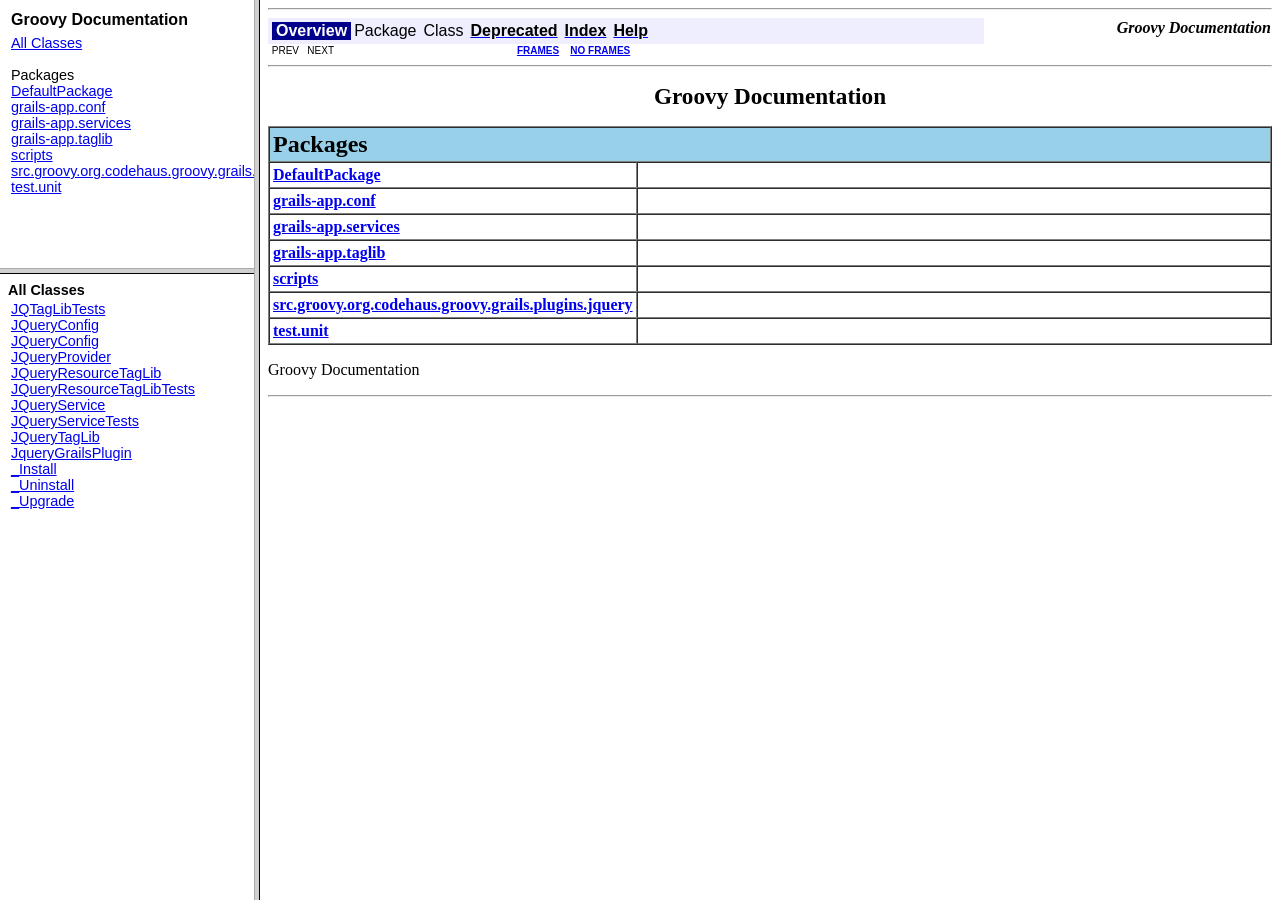
<file: target/work/plugins/jquery-1.8.3/docs/gapi/index.html>
<!DOCTYPE HTML PUBLIC "-//W3C//DTD HTML 4.01 Frameset//EN" "http://www.w3.org/TR/html4/frameset.dtd">
<HTML>
<HEAD>
<TITLE>
{todo.title}
</TITLE>
<link href="groovy.ico" type="image/x-icon" rel="shortcut icon">
<link href="groovy.ico" type="image/x-icon" rel="icon">
<SCRIPT type="text/javascript">
    targetPage = "" + window.location.search;
    if (targetPage != "" && targetPage != "undefined")
       targetPage = targetPage.substring(1);
    function loadFrames() {
        if (targetPage != "" && targetPage != "undefined")
             top.classFrame.location = top.targetPage;
    }
</SCRIPT>
<NOSCRIPT>
</NOSCRIPT>
</HEAD>
<FRAMESET cols="20%,80%" title="" onLoad="top.loadFrames()">
<FRAMESET rows="30%,70%" title="" onLoad="top.loadFrames()">
<FRAME src="overview-frame.html" name="packageListFrame" title="All Packages">
<FRAME src="allclasses-frame.html" name="packageFrame" title="All classes and interfaces (except non-static nested types)">
</FRAMESET>
<FRAME src="overview-summary.html" name="classFrame" title="Package, class and interface descriptions" scrolling="yes">
<NOFRAMES>
<H2>
Frame Alert</H2>

<P>
This document is designed to be viewed using the frames feature. If you see this message, you are using a non-frame-capable web client.
<BR>
Link to<A HREF="overview-summary.html">Non-frame version.</A>
</NOFRAMES>
</FRAMESET>
</HTML>
</file>
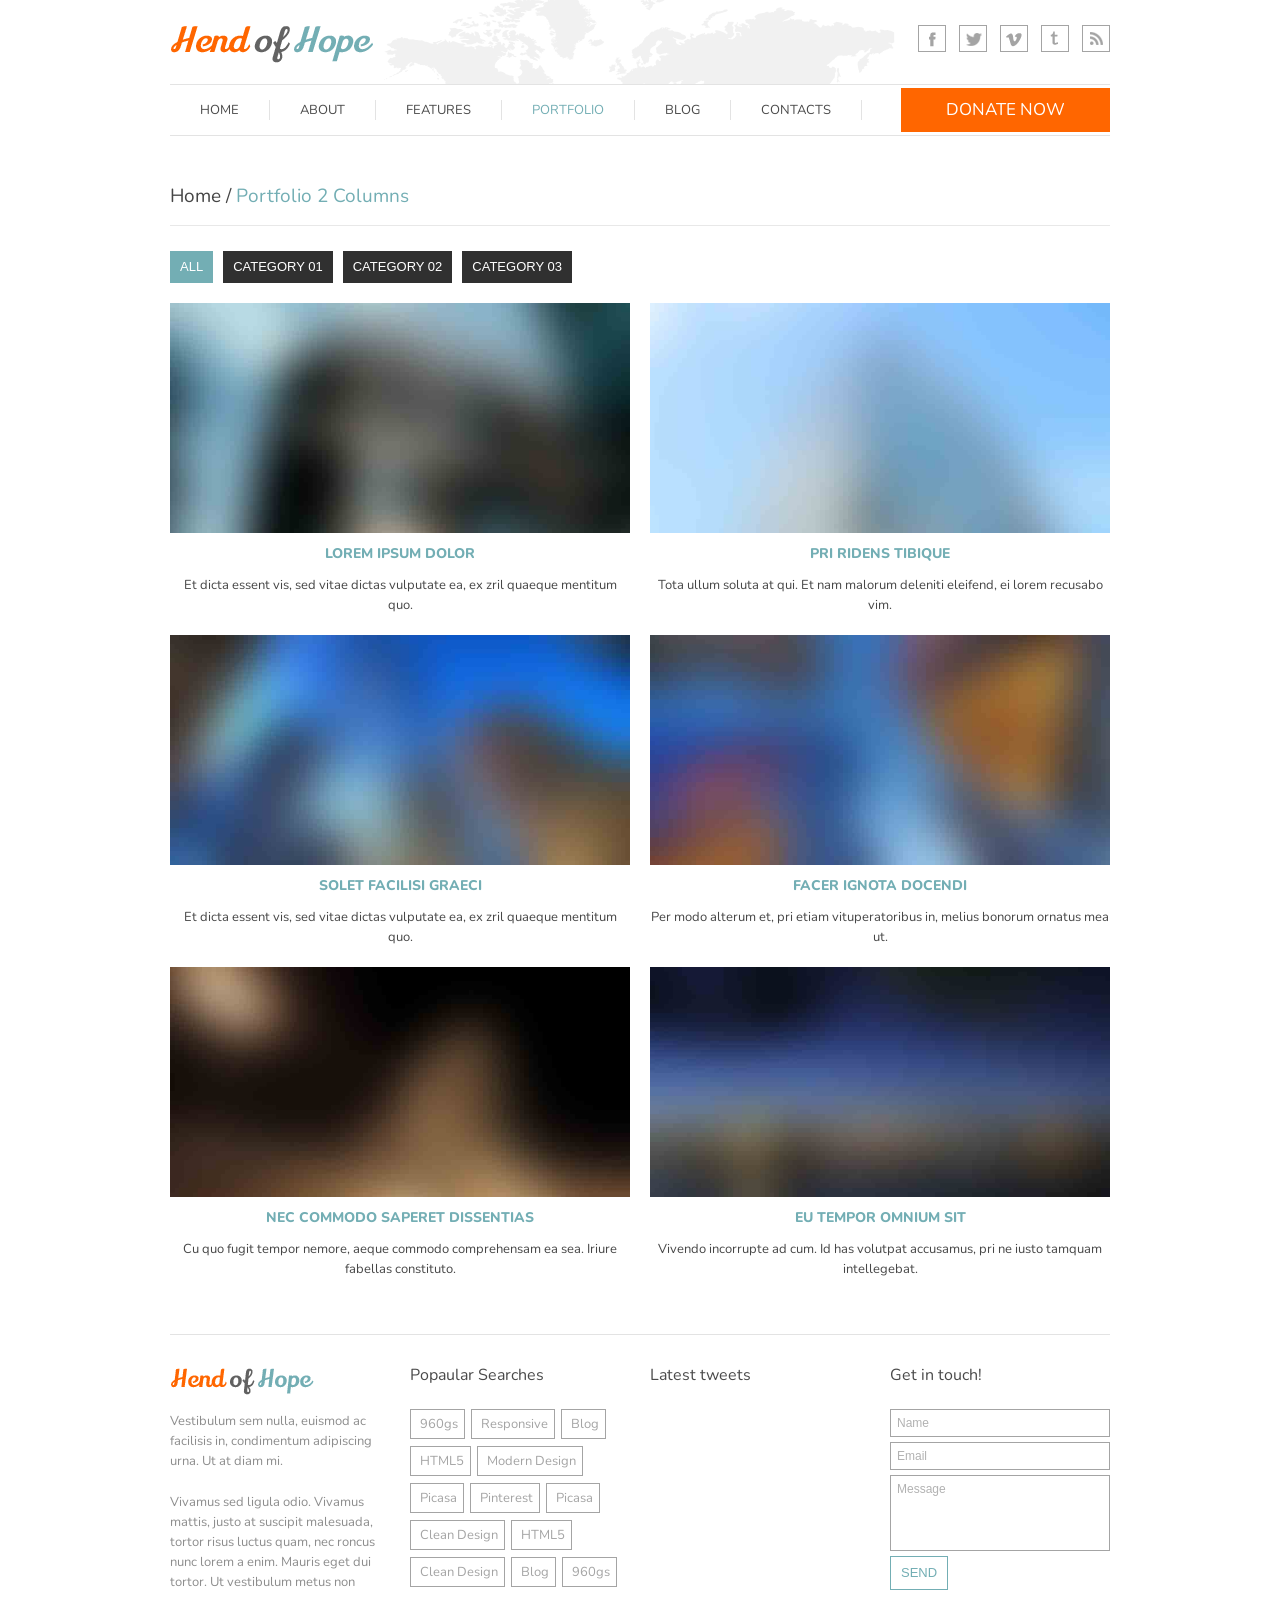
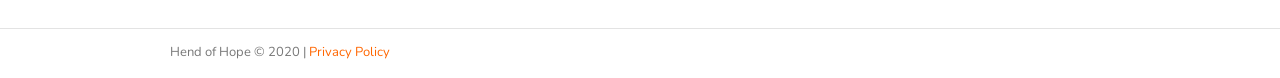
<file: web-app/html/portfolio_2columns.html>
<!DOCTYPE html>
<html lang="en">
<head>
<meta charset="utf-8">
<title>Hend of Hope</title>
<meta name="viewport" content="width=device-width, initial-scale=1.0">
<meta name="description" content="">
<meta name="author" content="">
<link href="css/prettyPhoto.css" rel="stylesheet" type="text/css" />
<link href="css/bootstrap.css" rel="stylesheet">
<link href="css/theme.css" rel="stylesheet">
<link href="css/bootstrap-responsive.css" rel="stylesheet">

<link href='http://fonts.googleapis.com/css?family=Nunito' rel='stylesheet' type='text/css'>
<!--[if lt IE 9]>
	<script src="http://html5shim.googlecode.com/svn/trunk/html5.js"></script>
<![endif]-->    
</head>
<body>
	<!--header-->
	<div class="top_line">
		<div class="wrap">
            <div class="container">
				<div class="row">
					<div class="span6"><div class="logo"><a href="index.html"><img src="images/logo.png" alt="" /></a></div></div>
					<div class="span6">
						<div class="follow_us">
							<ul>
								<li><a href="#" class="facebook">Facebook</a></li>
								<li><a href="#" class="vimeo">Vimeo</a></li>
								<li><a href="#" class="tumbrl">Tumbrl</a></li>
								<li><a href="#" class="twitter">Twitter</a></li>
								<li><a href="#" class="delicious">Delicious</a></li>
							</ul>
						</div>
					</div>
					<div class="clear"></div>
				</div>
			</div>
		</div>
	</div>
    <div class="header">
    	<div class="wrap">
        	<div class="navbar navbar_ clearfix">
            	<div class="container">
                    <div class="menu_bg">
                        <div class="fleft">
                            <nav id="main_menu">
                                <div class="menu_wrap">
                                    <ul class="nav sf-menu LavaLamp">
										<li><a href="index.html">Home</a></li>
										<li><a href="about.html">About</a></li>
										<li class="sub-menu"><a href="javascript:{}">Features</a>
											<ul>
												<li><a href="scaffolding.html"><span>-</span>Scaffolding</a></li>
												<li><a href="typography.html"><span>-</span>Typography</a></li>
												<li><a href="shortcodes.html"><span>-</span>Shortcodes</a></li>
												<li><a href="tables.html"><span>-</span>Tables</a></li>
											</ul>                                          
										</li>
										<li class="sub-menu current"><a href="javascript:{}">Portfolio</a>
											<ul>
												<li class="current"><a href="portfolio_2columns.html"><span>-</span>2 Columns</a></li>
												<li><a href="portfolio_3columns.html"><span>-</span>3 Columns</a></li>
												<li><a href="portfolio_4columns.html"><span>-</span>4 Columns</a></li>
											</ul>
										</li>                                  
										<li class="sub-menu"><a href="javascript:{}">Blog</a>
											<ul>
												<li><a href="blog.html"><span>-</span>Blog with right sidebar</a></li>
												<li><a href="blog_post.html"><span>-</span>Blog post</a></li>
											</ul>
										</li>
										<li><a href="contacts.html">Contacts</a></li>
									</ul>
                                </div>
							</nav>
                        </div>
						<a href="javascript:void(0)" class="fright donate_btn">Donate now</a>
						<div class="clear"></div>
                    </div>
                </div>
             </div>
        </div>    
    </div>
    <!--//header-->
        
    <!--page_container-->
    <div class="page_container">
    	<div class="wrap">
        	<div class="container content_bg">
				<div class="breadcrumb">
                    <a href="index.html">Home</a><span>/</span>Portfolio 2 Columns
				</div>
                <div id="options">                                           
                    <ul id="filters" class="option-set" data-option-key="filter">
                        <li><a href="#filter" data-option-value="*" class="btn dark_btn selected">All</a></li>
                        <li><a href="#filter" data-option-value=".category01" class="btn dark_btn">Category 01</a></li>                                            
                        <li><a href="#filter" data-option-value=".category02" class="btn dark_btn">Category 02</a></li>
                        <li><a href="#filter" data-option-value=".category03" class="btn dark_btn">Category 03</a></li> 
                    </ul>                                           
                    <div class="clear"></div>
                </div>
                <div class="row">
                    <!-- portfolio_block -->
                    <div class="projects">                                  
                        <div class="span6 element category01 height_2column" data-category="category01">
                            <div class="hover_img">
                                <img src="images/portfolio/1.jpg" alt="" />
                                <span class="portfolio_zoom"><a href="images/portfolio/1.jpg" rel="prettyPhoto[portfolio1]"></a></span>
                                <span class="portfolio_link"><a href="single_portfolio.html">View item</a></span>
                            </div> 
                            <div class="item_description">
                                <h6><a href="single_portfolio.html">Lorem ipsum dolor</a></h6>
                                <div class="descr">Et dicta essent vis, sed vitae dictas vulputate ea, ex zril quaeque mentitum quo.</div>
                            </div>                                    
                        </div>
                        <div class="span6 element category02 height_2column" data-category="category02">
                            <div class="hover_img">
                                <img src="images/portfolio/2.jpg" alt="" />
                                <span class="portfolio_zoom"><a href="images/portfolio/2.jpg" rel="prettyPhoto[portfolio1]"></a></span>
                                <span class="portfolio_link"><a href="single_portfolio.html">View item</a></span>
                            </div>
                            <div class="item_description">
                                <h6><a href="single_portfolio.html">Pri ridens tibique</a></h6>
                                <div class="descr">Tota ullum soluta at qui. Et nam malorum deleniti eleifend, ei lorem recusabo vim.</div>
                            </div>
                        </div>
                       <div class="span6 element category03 height_2column" data-category="category03">
                            <div class="hover_img">
                                <img src="images/portfolio/3.jpg" alt="" />
                                <span class="portfolio_zoom"><a href="images/portfolio/3.jpg" rel="prettyPhoto[portfolio1]"></a></span>
                                <span class="portfolio_link"><a href="single_portfolio.html">View item</a></span>
                            </div>
                            <div class="item_description">
                                <h6><a href="single_portfolio.html">Solet facilisi graeci</a></h6>
                                <div class="descr">Et dicta essent vis, sed vitae dictas vulputate ea, ex zril quaeque mentitum quo.</div>
                            </div>
                        </div> 
                        <div class="span6 element category01 height_2column" data-category="category01">
                            <div class="hover_img">
                                <img src="images/portfolio/4.jpg" alt="" />
                                <span class="portfolio_zoom"><a href="images/portfolio/4.jpg" rel="prettyPhoto[portfolio1]"></a></span>
                                <span class="portfolio_link"><a href="single_portfolio.html">View item</a></span>
                            </div> 
                            <div class="item_description">
                                <h6><a href="single_portfolio.html">Facer ignota docendi</a></h6>
                                <div class="descr">Per modo alterum et, pri etiam vituperatoribus in, melius bonorum ornatus mea ut.</div>
                            </div>                                    
                        </div>
                        <div class="span6 element category02 height_2column" data-category="category02">
                            <div class="hover_img">
                                <img src="images/portfolio/5.jpg" alt="" />
                                <span class="portfolio_zoom"><a href="images/portfolio/5.jpg" rel="prettyPhoto[portfolio1]"></a></span>
                                <span class="portfolio_link"><a href="single_portfolio.html">View item</a></span>
                            </div>
                            <div class="item_description">
                                <h6><a href="single_portfolio.html">Nec commodo saperet dissentias</a></h6>
                                <div class="descr">Cu quo fugit tempor nemore, aeque commodo comprehensam ea sea. Iriure fabellas constituto.</div>
                            </div>
                        </div>
                       <div class="span6 element category03 height_2column" data-category="category03">
                            <div class="hover_img">
                                <img src="images/portfolio/6.jpg" alt="" />
                                <span class="portfolio_zoom"><a href="images/portfolio/6.jpg" rel="prettyPhoto[portfolio1]"></a></span>
                                <span class="portfolio_link"><a href="single_portfolio.html">View item</a></span>
                            </div>
                            <div class="item_description">
                                <h6><a href="single_portfolio.html">Eu tempor omnium sit</a></h6>
                                <div class="descr">Vivendo incorrupte ad cum. Id has volutpat accusamus, pri ne iusto tamquam intellegebat.</div>
                            </div>
                        </div>
                        <div class="clear"></div>
                    </div>   
                    <!-- //portfolio_block -->   
                </div>
            </div>
        </div>
    <!--//MAIN CONTENT AREA-->
    	
    </div>
    <!--//page_container-->
    
    <!--footer-->
    <div id="footer">
    	<div class="wrap">
    		<div class="container footer_bord">
            	<div class="row">
                	<div class="span3">
						<a class="foot_logo" href="index.html" alt=""><img src="images/foot_logo.png" /></a>
						<p>Vestibulum sem nulla, euismod ac facilisis in, condimentum adipiscing urna. Ut at diam mi.</p>
						<p>Vivamus sed ligula odio. Vivamus mattis, justo at suscipit malesuada, tortor risus luctus quam, nec roncus nunc lorem a enim. Mauris eget dui tortor. Ut vestibulum metus non</p>
                    </div>
                    <div class="span3">
                    	<h2 class="title">Popaular Searches</h2>
						<div class="tags">
							<a href="javascript:void(0);">960gs</a>
							<a href="javascript:void(0);">Responsive</a>
							<a href="javascript:void(0);">Blog</a>
							<a href="javascript:void(0);">HTML5</a>
							<a href="javascript:void(0);">Modern Design</a>
							<a href="javascript:void(0);">Picasa</a>
							<a href="javascript:void(0);">Pinterest</a>
							<a href="javascript:void(0);">Picasa</a>
							<a href="javascript:void(0);">Clean Design</a>
							<a href="javascript:void(0);">HTML5</a>
							<a href="javascript:void(0);">Clean Design</a>
							<a href="javascript:void(0);">Blog</a>
							<a href="javascript:void(0);">960gs</a>
						</div>
                    </div> 
                    <div class="span3">
                    	<h2 class="title">Latest tweets</h2>
						<!--<ul class="twitter_list tweet_module"></ul>--> 
						<ul class="twitter_list tweet_module"></ul>
					</div>
                    <div class="span3">
                    	<h2 class="title">Get in touch!</h2>
                        <form action="#" method="post">
                        	<input class="span3" type="text" name="name" id="name" value="Name" onFocus="if (this.value == 'Name') this.value = '';" onBlur="if (this.value == '') this.value = 'Name';" />
                            <input class="span3" type="text" name="email" id="email" value="Email" onFocus="if (this.value == 'Email') this.value = '';" onBlur="if (this.value == '') this.value = 'Email';" />
                            <textarea name="message" id="message" class="span3" onFocus="if (this.value == 'Message') this.value = '';" onBlur="if (this.value == '') this.value = 'Message';" >Message</textarea>
                            <div class="clear"></div>
                            <input type="submit" class="btn send_btn" value="Send" />
                            <div class="clear"></div>
                        </form>
                    </div>
            	</div>
        	</div>
        </div>
        
        <div class="footer_bottom">
            <div class="wrap">
            	<div class="container">
                	<div class="copyright">Hend of Hope &copy; 2020  |  <a href="javascript:void(0);">Privacy Policy</a></div>
                </div>
            </div>
        </div>
    </div>
    <!--//footer-->

	<script src="http://ajax.googleapis.com/ajax/libs/jquery/1.8.2/jquery.min.js"></script>
    <script type="text/javascript" src="js/jquery.easing.1.3.js"></script>
    <script src="js/bootstrap.js"></script>
    <script src="js/superfish.js"></script>
    <script type="text/javascript" src="js/jquery.prettyPhoto.js"></script>
    <script src="js/jquery.isotope.min.js" type="text/javascript"></script>
	<script type="text/javascript" src="js/sorting.js"></script>
    <script type="text/javascript" src="js/jquery.preloader.js"></script>
    <script type="text/javascript" src="js/jquery.tweet.js"></script>
    <script type="text/javascript" src="js/myscript.js"></script>
    <script type="text/javascript">
		$(document).ready(function(){
			// Preloader
			$(".projects .element").preloader();
			
			//Image hover
			$(".hover_img").live('mouseover',function(){
					var info=$(this).find("img");
					info.stop().animate({opacity:0.5},400);
					$(".preloader").css({'background':'none'});
				}
			);
			$(".hover_img").live('mouseout',function(){
					var info=$(this).find("img");
					info.stop().animate({opacity:1},400);
					$(".preloader").css({'background':'none'});
				}
			);
		});
	</script>
</body>
</html>
</file>
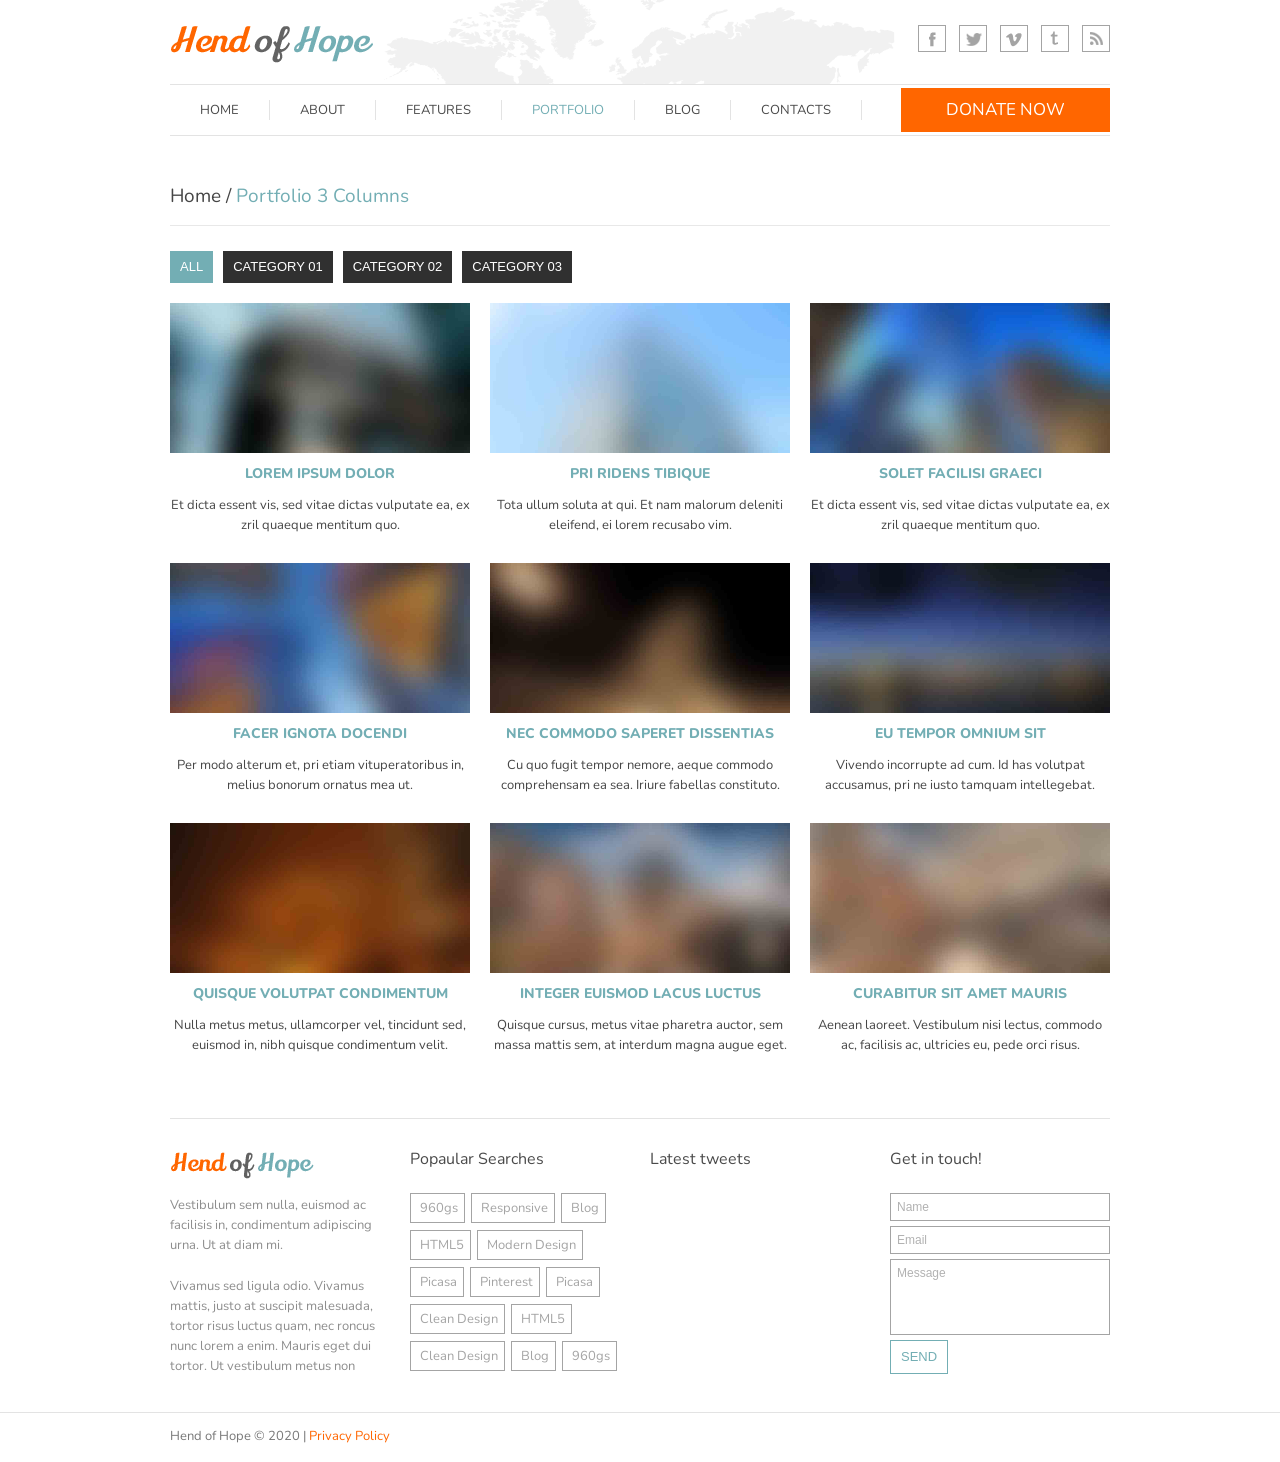
<file: web-app/html/portfolio_3columns.html>
<!DOCTYPE html>
<html lang="en">
<head>
<meta charset="utf-8">
<title>Hend of Hope</title>
<meta name="viewport" content="width=device-width, initial-scale=1.0">
<meta name="description" content="">
<meta name="author" content="">
<link href="css/prettyPhoto.css" rel="stylesheet" type="text/css" />
<link href="css/bootstrap.css" rel="stylesheet">
<link href="css/theme.css" rel="stylesheet">
<link href="css/bootstrap-responsive.css" rel="stylesheet">

<link href='http://fonts.googleapis.com/css?family=Nunito' rel='stylesheet' type='text/css'>
<!--[if lt IE 9]>
	<script src="http://html5shim.googlecode.com/svn/trunk/html5.js"></script>
<![endif]-->    
</head>
<body>
	<!--header-->
	<div class="top_line">
		<div class="wrap">
            <div class="container">
				<div class="row">
					<div class="span6"><div class="logo"><a href="index.html"><img src="images/logo.png" alt="" /></a></div></div>
					<div class="span6">
						<div class="follow_us">
							<ul>
								<li><a href="#" class="facebook">Facebook</a></li>
								<li><a href="#" class="vimeo">Vimeo</a></li>
								<li><a href="#" class="tumbrl">Tumbrl</a></li>
								<li><a href="#" class="twitter">Twitter</a></li>
								<li><a href="#" class="delicious">Delicious</a></li>
							</ul>
						</div>
					</div>
					<div class="clear"></div>
				</div>
			</div>
		</div>
	</div>
    <div class="header">
    	<div class="wrap">
        	<div class="navbar navbar_ clearfix">
            	<div class="container">
                    <div class="menu_bg">
                        <div class="fleft">
                            <nav id="main_menu">
                                <div class="menu_wrap">
                                    <ul class="nav sf-menu LavaLamp">
										<li><a href="index.html">Home</a></li>
										<li><a href="about.html">About</a></li>
										<li class="sub-menu"><a href="javascript:{}">Features</a>
											<ul>
												<li><a href="scaffolding.html"><span>-</span>Scaffolding</a></li>
												<li><a href="typography.html"><span>-</span>Typography</a></li>
												<li><a href="shortcodes.html"><span>-</span>Shortcodes</a></li>
												<li><a href="tables.html"><span>-</span>Tables</a></li>
											</ul>                                          
										</li>
										<li class="sub-menu current"><a href="javascript:{}">Portfolio</a>
											<ul>
												<li><a href="portfolio_2columns.html"><span>-</span>2 Columns</a></li>
												<li class="current"><a href="portfolio_3columns.html"><span>-</span>3 Columns</a></li>
												<li><a href="portfolio_4columns.html"><span>-</span>4 Columns</a></li>
											</ul>
										</li>                                  
										<li class="sub-menu"><a href="javascript:{}">Blog</a>
											<ul>
												<li><a href="blog.html"><span>-</span>Blog with right sidebar</a></li>
												<li><a href="blog_post.html"><span>-</span>Blog post</a></li>
											</ul>
										</li>
										<li><a href="contacts.html">Contacts</a></li>
									</ul>
                                </div>
							</nav>
                        </div>
						<a href="javascript:void(0)" class="fright donate_btn">Donate now</a>
						<div class="clear"></div>
                    </div>
                </div>
             </div>
        </div>    
    </div>
    <!--//header-->
        
    <!--page_container-->
    <div class="page_container">
    	<div class="wrap">
        	<div class="container content_bg">
				<div class="breadcrumb">
                    <a href="index.html">Home</a><span>/</span>Portfolio 3 Columns
				</div>
                <div id="options">                                           
                    <ul id="filters" class="option-set" data-option-key="filter">
                        <li><a href="#filter" data-option-value="*" class="btn dark_btn selected">All</a></li>
                        <li><a href="#filter" data-option-value=".category01" class="btn dark_btn">Category 01</a></li>                                            
                        <li><a href="#filter" data-option-value=".category02" class="btn dark_btn">Category 02</a></li>
                        <li><a href="#filter" data-option-value=".category03" class="btn dark_btn">Category 03</a></li> 
                    </ul>                                           
                    <div class="clear"></div>
                </div>
                <div class="row">
                    <!-- portfolio_block -->
                    <div class="projects">                                  
                        <div class="span4 element category01 height_3column" data-category="category01">
                            <div class="hover_img">
                                <img src="images/portfolio/1.jpg" alt="" />
                                <span class="portfolio_zoom"><a href="images/portfolio/1.jpg" rel="prettyPhoto[portfolio1]"></a></span>
                                <span class="portfolio_link"><a href="single_portfolio.html">View item</a></span>
                            </div> 
                            <div class="item_description">
                                <h6><a href="single_portfolio.html">Lorem ipsum dolor</a></h6>
                                <div class="descr">Et dicta essent vis, sed vitae dictas vulputate ea, ex zril quaeque mentitum quo.</div>
                            </div>                                    
                        </div>
                        <div class="span4 element category02 height_3column" data-category="category02">
                            <div class="hover_img">
                                <img src="images/portfolio/2.jpg" alt="" />
                                <span class="portfolio_zoom"><a href="images/portfolio/2.jpg" rel="prettyPhoto[portfolio1]"></a></span>
                                <span class="portfolio_link"><a href="single_portfolio.html">View item</a></span>
                            </div>
                            <div class="item_description">
                                <h6><a href="single_portfolio.html">Pri ridens tibique</a></h6>
                                <div class="descr">Tota ullum soluta at qui. Et nam malorum deleniti eleifend, ei lorem recusabo vim.</div>
                            </div>
                        </div>
                       <div class="span4 element category03 height_3column" data-category="category03">
                            <div class="hover_img">
                                <img src="images/portfolio/3.jpg" alt="" />
                                <span class="portfolio_zoom"><a href="images/portfolio/3.jpg" rel="prettyPhoto[portfolio1]"></a></span>
                                <span class="portfolio_link"><a href="single_portfolio.html">View item</a></span>
                            </div>
                            <div class="item_description">
                                <h6><a href="single_portfolio.html">Solet facilisi graeci</a></h6>
                                <div class="descr">Et dicta essent vis, sed vitae dictas vulputate ea, ex zril quaeque mentitum quo.</div>
                            </div>
                        </div> 
                        <div class="span4 element category01 height_3column" data-category="category01">
                            <div class="hover_img">
                                <img src="images/portfolio/4.jpg" alt="" />
                                <span class="portfolio_zoom"><a href="images/portfolio/4.jpg" rel="prettyPhoto[portfolio1]"></a></span>
                                <span class="portfolio_link"><a href="single_portfolio.html">View item</a></span>
                            </div> 
                            <div class="item_description">
                                <h6><a href="single_portfolio.html">Facer ignota docendi</a></h6>
                                <div class="descr">Per modo alterum et, pri etiam vituperatoribus in, melius bonorum ornatus mea ut.</div>
                            </div>                                    
                        </div>
                        <div class="span4 element category02 height_3column" data-category="category02">
                            <div class="hover_img">
                                <img src="images/portfolio/5.jpg" alt="" />
                                <span class="portfolio_zoom"><a href="images/portfolio/5.jpg" rel="prettyPhoto[portfolio1]"></a></span>
                                <span class="portfolio_link"><a href="single_portfolio.html">View item</a></span>
                            </div>
                            <div class="item_description">
                                <h6><a href="single_portfolio.html">Nec commodo saperet dissentias</a></h6>
                                <div class="descr">Cu quo fugit tempor nemore, aeque commodo comprehensam ea sea. Iriure fabellas constituto.</div>
                            </div>
                        </div>
                       <div class="span4 element category03 height_3column" data-category="category03">
                            <div class="hover_img">
                                <img src="images/portfolio/6.jpg" alt="" />
                                <span class="portfolio_zoom"><a href="images/portfolio/6.jpg" rel="prettyPhoto[portfolio1]"></a></span>
                                <span class="portfolio_link"><a href="single_portfolio.html">View item</a></span>
                            </div>
                            <div class="item_description">
                                <h6><a href="single_portfolio.html">Eu tempor omnium sit</a></h6>
                                <div class="descr">Vivendo incorrupte ad cum. Id has volutpat accusamus, pri ne iusto tamquam intellegebat.</div>
                            </div>
                        </div>
                        <div class="span4 element category01 height_3column" data-category="category01">
                            <div class="hover_img">
                                <img src="images/portfolio/7.jpg" alt="" />
                                <span class="portfolio_zoom"><a href="images/portfolio/7.jpg" rel="prettyPhoto[portfolio1]"></a></span>
                                <span class="portfolio_link"><a href="single_portfolio.html">View item</a></span>
                            </div> 
                            <div class="item_description">
                                <h6><a href="single_portfolio.html">Quisque volutpat condimentum</a></h6>
                                <div class="descr">Nulla metus metus, ullamcorper vel, tincidunt sed, euismod in, nibh quisque condimentum velit.</div>
                            </div>                                    
                        </div>
                        <div class="span4 element category02 height_3column" data-category="category02">
                            <div class="hover_img">
                                <img src="images/portfolio/8.jpg" alt="" />
                                <span class="portfolio_zoom"><a href="images/portfolio/8.jpg" rel="prettyPhoto[portfolio1]"></a></span>
                                <span class="portfolio_link"><a href="single_portfolio.html">View item</a></span>
                            </div>
                            <div class="item_description">
                                <h6><a href="single_portfolio.html">Integer euismod lacus luctus</a></h6>
                                <div class="descr">Quisque cursus, metus vitae pharetra auctor, sem massa mattis sem, at interdum magna augue eget.</div>
                            </div>
                        </div>
                       <div class="span4 element category03 height_3column" data-category="category03">
                            <div class="hover_img">
                                <img src="images/portfolio/9.jpg" alt="" />
                                <span class="portfolio_zoom"><a href="images/portfolio/9.jpg" rel="prettyPhoto[portfolio1]"></a></span>
                                <span class="portfolio_link"><a href="single_portfolio.html">View item</a></span>
                            </div>
                            <div class="item_description">
                                <h6><a href="single_portfolio.html">Curabitur sit amet mauris</a></h6>
                                <div class="descr">Aenean laoreet. Vestibulum nisi lectus, commodo ac, facilisis ac, ultricies eu, pede orci risus.</div>
                            </div>
                        </div>
                        <div class="clear"></div>
                    </div>   
                    <!-- //portfolio_block -->   
                </div>
            </div>
        </div>
    <!--//MAIN CONTENT AREA-->
    	
    </div>
    <!--//page_container-->
    
    <!--footer-->
    <div id="footer">
    	<div class="wrap">
    		<div class="container footer_bord">
            	<div class="row">
                	<div class="span3">
						<a class="foot_logo" href="index.html" alt=""><img src="images/foot_logo.png" /></a>
						<p>Vestibulum sem nulla, euismod ac facilisis in, condimentum adipiscing urna. Ut at diam mi.</p>
						<p>Vivamus sed ligula odio. Vivamus mattis, justo at suscipit malesuada, tortor risus luctus quam, nec roncus nunc lorem a enim. Mauris eget dui tortor. Ut vestibulum metus non</p>
                    </div>
                    <div class="span3">
                    	<h2 class="title">Popaular Searches</h2>
						<div class="tags">
							<a href="javascript:void(0);">960gs</a>
							<a href="javascript:void(0);">Responsive</a>
							<a href="javascript:void(0);">Blog</a>
							<a href="javascript:void(0);">HTML5</a>
							<a href="javascript:void(0);">Modern Design</a>
							<a href="javascript:void(0);">Picasa</a>
							<a href="javascript:void(0);">Pinterest</a>
							<a href="javascript:void(0);">Picasa</a>
							<a href="javascript:void(0);">Clean Design</a>
							<a href="javascript:void(0);">HTML5</a>
							<a href="javascript:void(0);">Clean Design</a>
							<a href="javascript:void(0);">Blog</a>
							<a href="javascript:void(0);">960gs</a>
						</div>
                    </div> 
                    <div class="span3">
                    	<h2 class="title">Latest tweets</h2>
						<!--<ul class="twitter_list tweet_module"></ul>--> 
						<ul class="twitter_list tweet_module"></ul>
					</div>
                    <div class="span3">
                    	<h2 class="title">Get in touch!</h2>
                        <form action="#" method="post">
                        	<input class="span3" type="text" name="name" id="name" value="Name" onFocus="if (this.value == 'Name') this.value = '';" onBlur="if (this.value == '') this.value = 'Name';" />
                            <input class="span3" type="text" name="email" id="email" value="Email" onFocus="if (this.value == 'Email') this.value = '';" onBlur="if (this.value == '') this.value = 'Email';" />
                            <textarea name="message" id="message" class="span3" onFocus="if (this.value == 'Message') this.value = '';" onBlur="if (this.value == '') this.value = 'Message';" >Message</textarea>
                            <div class="clear"></div>
                            <input type="submit" class="btn send_btn" value="Send" />
                            <div class="clear"></div>
                        </form>
                    </div>
            	</div>
        	</div>
        </div>
        
        <div class="footer_bottom">
            <div class="wrap">
            	<div class="container">
                	<div class="copyright">Hend of Hope &copy; 2020  |  <a href="javascript:void(0);">Privacy Policy</a></div>
                </div>
            </div>
        </div>
    </div>
    <!--//footer-->

	<script src="http://ajax.googleapis.com/ajax/libs/jquery/1.8.2/jquery.min.js"></script>
    <script type="text/javascript" src="js/jquery.easing.1.3.js"></script>
    <script src="js/bootstrap.js"></script>
    <script src="js/superfish.js"></script>
    <script type="text/javascript" src="js/jquery.prettyPhoto.js"></script>
    <script src="js/jquery.isotope.min.js" type="text/javascript"></script>
	<script type="text/javascript" src="js/sorting.js"></script>
    <script type="text/javascript" src="js/jquery.preloader.js"></script>
    <script type="text/javascript" src="js/jquery.tweet.js"></script>
    <script type="text/javascript" src="js/myscript.js"></script>
    <script type="text/javascript">
		$(document).ready(function(){
			// Preloader
			$(".projects .element").preloader();

			//Image hover
			$(".hover_img").live('mouseover',function(){
					var info=$(this).find("img");
					info.stop().animate({opacity:0.5},400);
					$(".preloader").css({'background':'none'});
				}
			);
			$(".hover_img").live('mouseout',function(){
					var info=$(this).find("img");
					info.stop().animate({opacity:1},400);
					$(".preloader").css({'background':'none'});
				}
			);
		});
	</script>
</body>
</html>
</file>
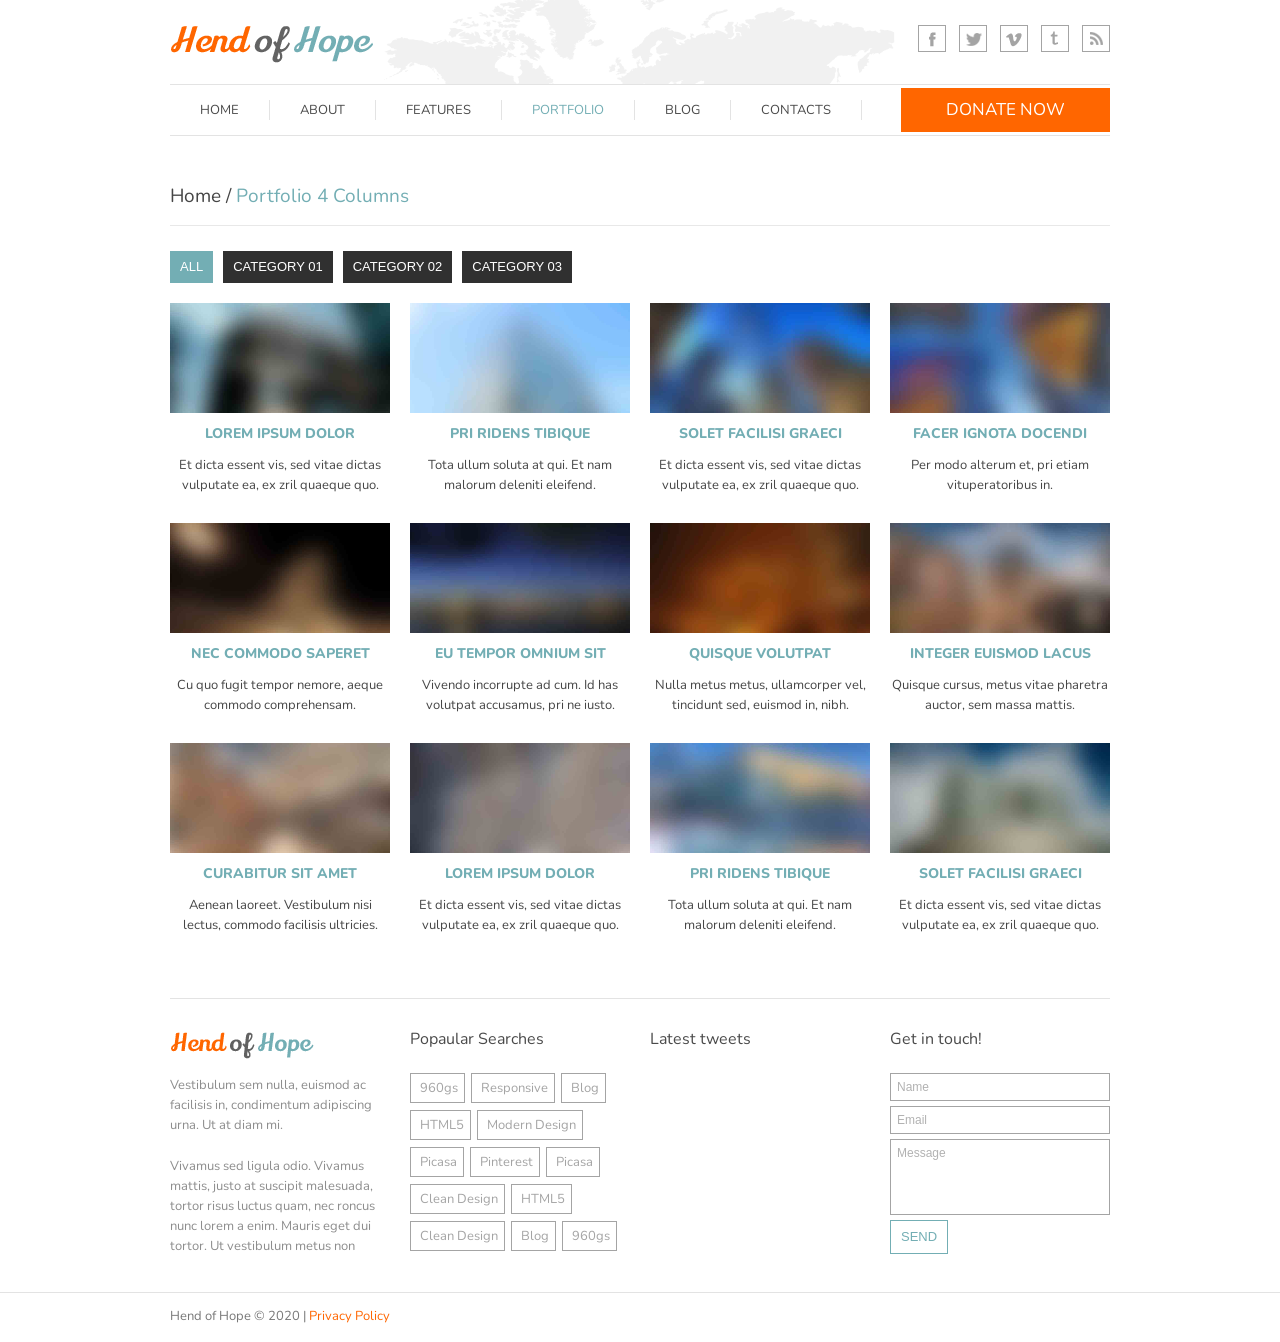
<file: web-app/html/portfolio_4columns.html>
<!DOCTYPE html>
<html lang="en">
<head>
<meta charset="utf-8">
<title>Hend of Hope</title>
<meta name="viewport" content="width=device-width, initial-scale=1.0">
<meta name="description" content="">
<meta name="author" content="">
<link href="css/prettyPhoto.css" rel="stylesheet" type="text/css" />
<link href="css/bootstrap.css" rel="stylesheet">
<link href="css/theme.css" rel="stylesheet">
<link href="css/bootstrap-responsive.css" rel="stylesheet">

<link href='http://fonts.googleapis.com/css?family=Nunito' rel='stylesheet' type='text/css'>
<!--[if lt IE 9]>
	<script src="http://html5shim.googlecode.com/svn/trunk/html5.js"></script>
<![endif]-->    
</head>
<body>
	<!--header-->
	<div class="top_line">
		<div class="wrap">
            <div class="container">
				<div class="row">
					<div class="span6"><div class="logo"><a href="index.html"><img src="images/logo.png" alt="" /></a></div></div>
					<div class="span6">
						<div class="follow_us">
							<ul>
								<li><a href="#" class="facebook">Facebook</a></li>
								<li><a href="#" class="vimeo">Vimeo</a></li>
								<li><a href="#" class="tumbrl">Tumbrl</a></li>
								<li><a href="#" class="twitter">Twitter</a></li>
								<li><a href="#" class="delicious">Delicious</a></li>
							</ul>
						</div>
					</div>
					<div class="clear"></div>
				</div>
			</div>
		</div>
	</div>
    <div class="header">
    	<div class="wrap">
        	<div class="navbar navbar_ clearfix">
            	<div class="container">
                    <div class="menu_bg">
                        <div class="fleft">
                            <nav id="main_menu">
                                <div class="menu_wrap">
                                    <ul class="nav sf-menu LavaLamp">
										<li><a href="index.html">Home</a></li>
										<li><a href="about.html">About</a></li>
										<li class="sub-menu"><a href="javascript:{}">Features</a>
											<ul>
												<li><a href="scaffolding.html"><span>-</span>Scaffolding</a></li>
												<li><a href="typography.html"><span>-</span>Typography</a></li>
												<li><a href="shortcodes.html"><span>-</span>Shortcodes</a></li>
												<li><a href="tables.html"><span>-</span>Tables</a></li>
											</ul>                                          
										</li>
										<li class="sub-menu current"><a href="javascript:{}">Portfolio</a>
											<ul>
												<li><a href="portfolio_2columns.html"><span>-</span>2 Columns</a></li>
												<li><a href="portfolio_3columns.html"><span>-</span>3 Columns</a></li>
												<li class="current"><a href="portfolio_4columns.html"><span>-</span>4 Columns</a></li>
											</ul>
										</li>                                  
										<li class="sub-menu"><a href="javascript:{}">Blog</a>
											<ul>
												<li><a href="blog.html"><span>-</span>Blog with right sidebar</a></li>
												<li><a href="blog_post.html"><span>-</span>Blog post</a></li>
											</ul>
										</li>
										<li><a href="contacts.html">Contacts</a></li>
									</ul>
                                </div>
							</nav>
                        </div>
						<a href="javascript:void(0)" class="fright donate_btn">Donate now</a>
						<div class="clear"></div>
                    </div>
                </div>
             </div>
        </div>    
    </div>
    <!--//header-->
        
    <!--page_container-->
    <div class="page_container">
    	<div class="wrap">
        	<div class="container content_bg">
				<div class="breadcrumb">
                    <a href="index.html">Home</a><span>/</span>Portfolio 4 Columns
				</div>
                <div id="options">                                           
                    <ul id="filters" class="option-set" data-option-key="filter">
                        <li><a href="#filter" data-option-value="*" class="btn dark_btn selected">All</a></li>
                        <li><a href="#filter" data-option-value=".category01" class="btn dark_btn">Category 01</a></li>                                            
                        <li><a href="#filter" data-option-value=".category02" class="btn dark_btn">Category 02</a></li>
                        <li><a href="#filter" data-option-value=".category03" class="btn dark_btn">Category 03</a></li> 
                    </ul>                                           
                    <div class="clear"></div>
                </div>
                <div class="row">
                    <!-- portfolio_block -->
                    <div class="projects">                                  
                        <div class="span3 element category01 height_4column" data-category="category01">
                            <div class="hover_img">
                                <img src="images/portfolio/1.jpg" alt="" />
                                <span class="portfolio_zoom"><a href="images/portfolio/1.jpg" rel="prettyPhoto[portfolio1]"></a></span>
                                <span class="portfolio_link"><a href="single_portfolio.html">View item</a></span>
                            </div> 
                            <div class="item_description">
                                <h6><a href="single_portfolio.html">Lorem ipsum dolor</a></h6>
                                <div class="descr">Et dicta essent vis, sed vitae dictas vulputate ea, ex zril quaeque quo.</div>
                            </div>                                    
                        </div>
                        <div class="span3 element category02 height_4column" data-category="category02">
                            <div class="hover_img">
                                <img src="images/portfolio/2.jpg" alt="" />
                                <span class="portfolio_zoom"><a href="images/portfolio/2.jpg" rel="prettyPhoto[portfolio1]"></a></span>
                                <span class="portfolio_link"><a href="single_portfolio.html">View item</a></span>
                            </div>
                            <div class="item_description">
                                <h6><a href="single_portfolio.html">Pri ridens tibique</a></h6>
                                <div class="descr">Tota ullum soluta at qui. Et nam malorum deleniti eleifend.</div>
                            </div>
                        </div>
						<div class="span3 element category03 height_4column" data-category="category03">
                            <div class="hover_img">
                                <img src="images/portfolio/3.jpg" alt="" />
                                <span class="portfolio_zoom"><a href="images/portfolio/3.jpg" rel="prettyPhoto[portfolio1]"></a></span>
                                <span class="portfolio_link"><a href="single_portfolio.html">View item</a></span>
                            </div>
                            <div class="item_description">
                                <h6><a href="single_portfolio.html">Solet facilisi graeci</a></h6>
                                <div class="descr">Et dicta essent vis, sed vitae dictas vulputate ea, ex zril quaeque quo.</div>
                            </div>
                        </div> 
                        <div class="span3 element category01 height_4column" data-category="category01">
                            <div class="hover_img">
                                <img src="images/portfolio/4.jpg" alt="" />
                                <span class="portfolio_zoom"><a href="images/portfolio/4.jpg" rel="prettyPhoto[portfolio1]"></a></span>
                                <span class="portfolio_link"><a href="single_portfolio.html">View item</a></span>
                            </div> 
                            <div class="item_description">
                                <h6><a href="single_portfolio.html">Facer ignota docendi</a></h6>
                                <div class="descr">Per modo alterum et, pri etiam vituperatoribus in.</div>
                            </div>                                    
                        </div>
                        <div class="span3 element category02 height_4column" data-category="category02">
                            <div class="hover_img">
                                <img src="images/portfolio/5.jpg" alt="" />
                                <span class="portfolio_zoom"><a href="images/portfolio/5.jpg" rel="prettyPhoto[portfolio1]"></a></span>
                                <span class="portfolio_link"><a href="single_portfolio.html">View item</a></span>
                            </div>
                            <div class="item_description">
                                <h6><a href="single_portfolio.html">Nec commodo saperet</a></h6>
                                <div class="descr">Cu quo fugit tempor nemore, aeque commodo comprehensam.</div>
                            </div>
                        </div>
                       <div class="span3 element category03 height_4column" data-category="category03">
                            <div class="hover_img">
                                <img src="images/portfolio/6.jpg" alt="" />
                                <span class="portfolio_zoom"><a href="images/portfolio/6.jpg" rel="prettyPhoto[portfolio1]"></a></span>
                                <span class="portfolio_link"><a href="single_portfolio.html">View item</a></span>
                            </div>
                            <div class="item_description">
                                <h6><a href="single_portfolio.html">Eu tempor omnium sit</a></h6>
                                <div class="descr">Vivendo incorrupte ad cum. Id has volutpat accusamus, pri ne iusto.</div>
                            </div>
                        </div>
                        <div class="span3 element category01 height_4column" data-category="category01">
                            <div class="hover_img">
                                <img src="images/portfolio/7.jpg" alt="" />
                                <span class="portfolio_zoom"><a href="images/portfolio/7.jpg" rel="prettyPhoto[portfolio1]"></a></span>
                                <span class="portfolio_link"><a href="single_portfolio.html">View item</a></span>
                            </div> 
                            <div class="item_description">
                                <h6><a href="single_portfolio.html">Quisque volutpat</a></h6>
                                <div class="descr">Nulla metus metus, ullamcorper vel, tincidunt sed, euismod in, nibh.</div>
                            </div>                                    
                        </div>
                        <div class="span3 element category02 height_4column" data-category="category02">
                            <div class="hover_img">
                                <img src="images/portfolio/8.jpg" alt="" />
                                <span class="portfolio_zoom"><a href="images/portfolio/8.jpg" rel="prettyPhoto[portfolio1]"></a></span>
                                <span class="portfolio_link"><a href="single_portfolio.html">View item</a></span>
                            </div>
                            <div class="item_description">
                                <h6><a href="single_portfolio.html">Integer euismod lacus</a></h6>
                                <div class="descr">Quisque cursus, metus vitae pharetra auctor, sem massa mattis.</div>
                            </div>
                        </div>
                       <div class="span3 element category03 height_4column" data-category="category03">
                            <div class="hover_img">
                                <img src="images/portfolio/9.jpg" alt="" />
                                <span class="portfolio_zoom"><a href="images/portfolio/9.jpg" rel="prettyPhoto[portfolio1]"></a></span>
                                <span class="portfolio_link"><a href="single_portfolio.html">View item</a></span>
                            </div>
                            <div class="item_description">
                                <h6><a href="single_portfolio.html">Curabitur sit amet</a></h6>
                                <div class="descr">Aenean laoreet. Vestibulum nisi lectus, commodo facilisis ultricies.</div>
                            </div>
                        </div>
                        <div class="span3 element category01 height_4column" data-category="category01">
                            <div class="hover_img">
                                <img src="images/portfolio/10.jpg" alt="" />
                                <span class="portfolio_zoom"><a href="images/portfolio/10.jpg" rel="prettyPhoto[portfolio1]"></a></span>
                                <span class="portfolio_link"><a href="single_portfolio.html">View item</a></span>
                            </div> 
                            <div class="item_description">
                                <h6><a href="single_portfolio.html">Lorem ipsum dolor</a></h6>
                                <div class="descr">Et dicta essent vis, sed vitae dictas vulputate ea, ex zril quaeque quo.</div>
                            </div>                                    
                        </div>
                        <div class="span3 element category02 height_4column" data-category="category02">
                            <div class="hover_img">
                                <img src="images/portfolio/11.jpg" alt="" />
                                <span class="portfolio_zoom"><a href="images/portfolio/11.jpg" rel="prettyPhoto[portfolio1]"></a></span>
                                <span class="portfolio_link"><a href="single_portfolio.html">View item</a></span>
                            </div>
                            <div class="item_description">
                                <h6><a href="single_portfolio.html">Pri ridens tibique</a></h6>
                                <div class="descr">Tota ullum soluta at qui. Et nam malorum deleniti eleifend.</div>
                            </div>
                        </div>
                       <div class="span3 element category03 height_4column" data-category="category03">
                            <div class="hover_img">
                                <img src="images/portfolio/12.jpg" alt="" />
                                <span class="portfolio_zoom"><a href="images/portfolio/12.jpg" rel="prettyPhoto[portfolio1]"></a></span>
                                <span class="portfolio_link"><a href="single_portfolio.html">View item</a></span>
                            </div>
                            <div class="item_description">
                                <h6><a href="single_portfolio.html">Solet facilisi graeci</a></h6>
                                <div class="descr">Et dicta essent vis, sed vitae dictas vulputate ea, ex zril quaeque quo.</div>
                            </div>
                        </div>                         
                        <div class="clear"></div>
                    </div>   
                    <!-- //portfolio_block -->   
                </div>
            </div>
        </div>
    <!--//MAIN CONTENT AREA-->
    	
    </div>
    <!--//page_container-->
    
    <!--footer-->
    <div id="footer">
    	<div class="wrap">
    		<div class="container footer_bord">
            	<div class="row">
                	<div class="span3">
						<a class="foot_logo" href="index.html" alt=""><img src="images/foot_logo.png" /></a>
						<p>Vestibulum sem nulla, euismod ac facilisis in, condimentum adipiscing urna. Ut at diam mi.</p>
						<p>Vivamus sed ligula odio. Vivamus mattis, justo at suscipit malesuada, tortor risus luctus quam, nec roncus nunc lorem a enim. Mauris eget dui tortor. Ut vestibulum metus non</p>
                    </div>
                    <div class="span3">
                    	<h2 class="title">Popaular Searches</h2>
						<div class="tags">
							<a href="javascript:void(0);">960gs</a>
							<a href="javascript:void(0);">Responsive</a>
							<a href="javascript:void(0);">Blog</a>
							<a href="javascript:void(0);">HTML5</a>
							<a href="javascript:void(0);">Modern Design</a>
							<a href="javascript:void(0);">Picasa</a>
							<a href="javascript:void(0);">Pinterest</a>
							<a href="javascript:void(0);">Picasa</a>
							<a href="javascript:void(0);">Clean Design</a>
							<a href="javascript:void(0);">HTML5</a>
							<a href="javascript:void(0);">Clean Design</a>
							<a href="javascript:void(0);">Blog</a>
							<a href="javascript:void(0);">960gs</a>
						</div>
                    </div> 
                    <div class="span3">
                    	<h2 class="title">Latest tweets</h2>
						<!--<ul class="twitter_list tweet_module"></ul>--> 
						<ul class="twitter_list tweet_module"></ul>
					</div>
                    <div class="span3">
                    	<h2 class="title">Get in touch!</h2>
                        <form action="#" method="post">
                        	<input class="span3" type="text" name="name" id="name" value="Name" onFocus="if (this.value == 'Name') this.value = '';" onBlur="if (this.value == '') this.value = 'Name';" />
                            <input class="span3" type="text" name="email" id="email" value="Email" onFocus="if (this.value == 'Email') this.value = '';" onBlur="if (this.value == '') this.value = 'Email';" />
                            <textarea name="message" id="message" class="span3" onFocus="if (this.value == 'Message') this.value = '';" onBlur="if (this.value == '') this.value = 'Message';" >Message</textarea>
                            <div class="clear"></div>
                            <input type="submit" class="btn send_btn" value="Send" />
                            <div class="clear"></div>
                        </form>
                    </div>
            	</div>
        	</div>
        </div>
        
        <div class="footer_bottom">
            <div class="wrap">
            	<div class="container">
                	<div class="copyright">Hend of Hope &copy; 2020  |  <a href="javascript:void(0);">Privacy Policy</a></div>
                </div>
            </div>
        </div>
    </div>
    <!--//footer-->

	<script src="http://ajax.googleapis.com/ajax/libs/jquery/1.8.2/jquery.min.js"></script>
    <script type="text/javascript" src="js/jquery.easing.1.3.js"></script>
    <script src="js/bootstrap.js"></script>
    <script src="js/superfish.js"></script>
    <script type="text/javascript" src="js/jquery.prettyPhoto.js"></script>
    <script src="js/jquery.isotope.min.js" type="text/javascript"></script>
	<script type="text/javascript" src="js/sorting.js"></script>
    <script type="text/javascript" src="js/jquery.preloader.js"></script>
    <script type="text/javascript" src="js/jquery.tweet.js"></script>
    <script type="text/javascript" src="js/myscript.js"></script>
    <script type="text/javascript">
		$(document).ready(function(){			
			//Image hover
			$(".hover_img").live('mouseover',function(){
					var info=$(this).find("img");
					info.stop().animate({opacity:0.6},500);
					$(".preloader").css({'background':'none'});
				}
			);
			$(".hover_img").live('mouseout',function(){
					var info=$(this).find("img");
					info.stop().animate({opacity:1},500);
					$(".preloader").css({'background':'none'});
				}
			);	
			// Preloader
			$(".projects .element").preloader();	
							
		});
	</script>
</body>
</html>
</file>
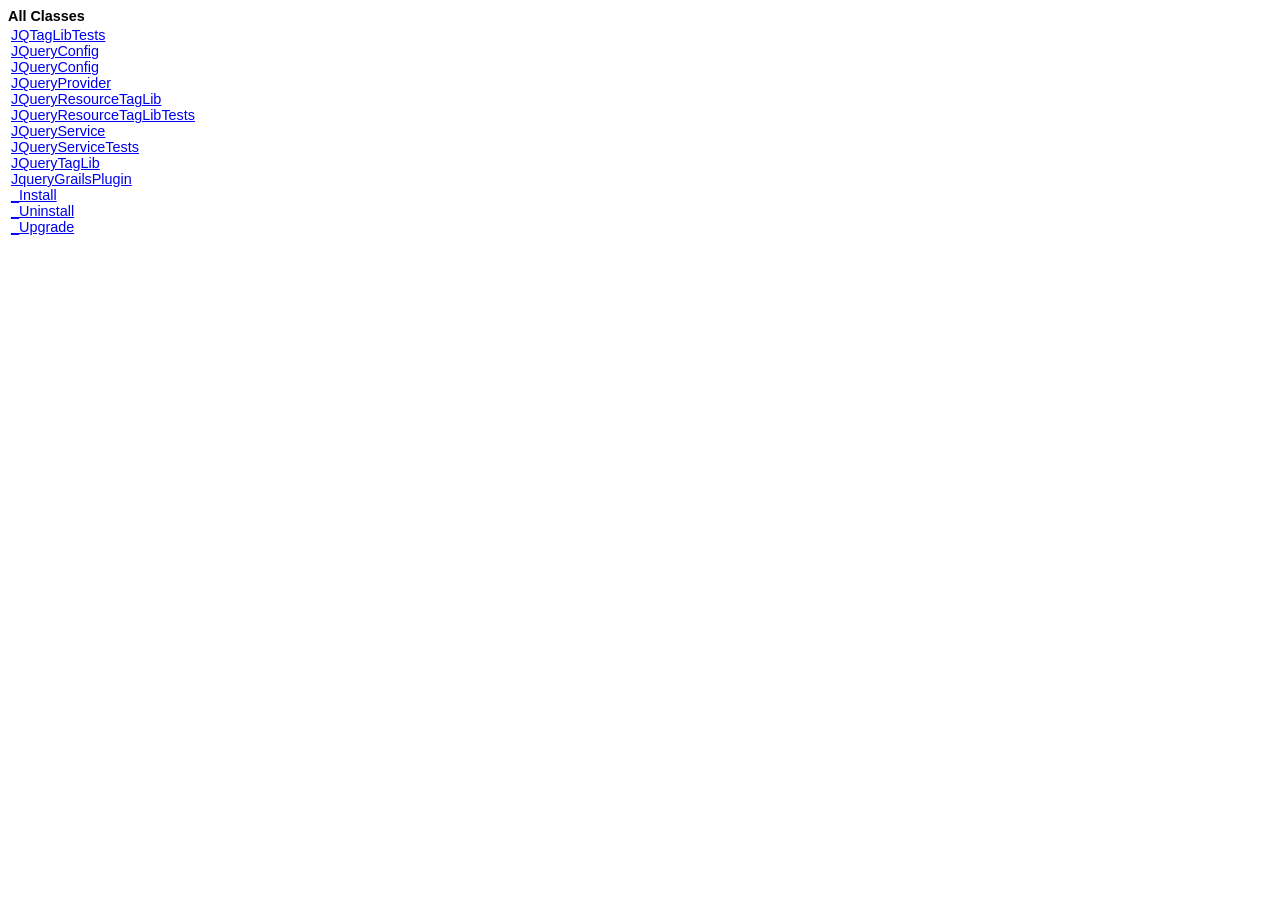
<file: target/work/plugins/jquery-1.8.3/docs/gapi/allclasses-frame.html>
<!DOCTYPE HTML PUBLIC "-//W3C//DTD HTML 4.01 Transitional//EN" "http://www.w3.org/TR/html4/loose.dtd">
<HTML>
<HEAD>
<TITLE>
All Classes
</TITLE>
<link href="groovy.ico" type="image/x-icon" rel="shortcut icon">
<link href="groovy.ico" type="image/x-icon" rel="icon">
<LINK REL ="stylesheet" TYPE="text/css" HREF="stylesheet.css" TITLE="Style">

</HEAD>

<BODY BGCOLOR="white">
<FONT size="+1" CLASS="FrameHeadingFont">
<B>All Classes</B></FONT>

<BR>

<TABLE BORDER="0" WIDTH="100%" SUMMARY="">
<TR>
<TD NOWRAP><FONT CLASS="FrameItemFont">
<!--<A HREF="org/omg/CORBA/ARG_IN.html" title="interface in org.omg.CORBA" target="classFrame"><I>ARG_IN</I></A>-->
<!--<BR>-->
<A HREF="test/unit/JQTagLibTests.html" title="class in test.unit" target="classFrame">JQTagLibTests</A>
<BR>
<A HREF="grails-app/conf/JQueryConfig.html" title="class in grails-app.conf" target="classFrame">JQueryConfig</A>
<BR>
<A HREF="src/groovy/org/codehaus/groovy/grails/plugins/jquery/JQueryConfig.html" title="class in src.groovy.org.codehaus.groovy.grails.plugins.jquery" target="classFrame">JQueryConfig</A>
<BR>
<A HREF="src/groovy/org/codehaus/groovy/grails/plugins/jquery/JQueryProvider.html" title="class in src.groovy.org.codehaus.groovy.grails.plugins.jquery" target="classFrame">JQueryProvider</A>
<BR>
<A HREF="grails-app/taglib/JQueryResourceTagLib.html" title="class in grails-app.taglib" target="classFrame">JQueryResourceTagLib</A>
<BR>
<A HREF="test/unit/JQueryResourceTagLibTests.html" title="class in test.unit" target="classFrame">JQueryResourceTagLibTests</A>
<BR>
<A HREF="grails-app/services/JQueryService.html" title="class in grails-app.services" target="classFrame">JQueryService</A>
<BR>
<A HREF="test/unit/JQueryServiceTests.html" title="class in test.unit" target="classFrame">JQueryServiceTests</A>
<BR>
<A HREF="grails-app/taglib/JQueryTagLib.html" title="class in grails-app.taglib" target="classFrame">JQueryTagLib</A>
<BR>
<A HREF="DefaultPackage/JqueryGrailsPlugin.html" title="class in DefaultPackage" target="classFrame">JqueryGrailsPlugin</A>
<BR>
<A HREF="scripts/_Install.html" title="class in scripts" target="classFrame">_Install</A>
<BR>
<A HREF="scripts/_Uninstall.html" title="class in scripts" target="classFrame">_Uninstall</A>
<BR>
<A HREF="scripts/_Upgrade.html" title="class in scripts" target="classFrame">_Upgrade</A>
<BR>

	  
</FONT></TD>
</TR>
</TABLE>

</BODY>
</HTML>
</file>
<file: web-app/html/css/prettyPhoto.css>
div.pp_default .pp_top,div.pp_default .pp_top .pp_middle,div.pp_default .pp_top .pp_left,div.pp_default .pp_top .pp_right,div.pp_default .pp_bottom,div.pp_default .pp_bottom .pp_left,div.pp_default .pp_bottom .pp_middle,div.pp_default .pp_bottom .pp_right{height:13px}
div.pp_default .pp_top .pp_left{background:url(../images/prettyPhoto/default/sprite.png) -78px -93px no-repeat}
div.pp_default .pp_top .pp_middle{background:url(../images/prettyPhoto/default/sprite_x.png) top left repeat-x}
div.pp_default .pp_top .pp_right{background:url(../images/prettyPhoto/default/sprite.png) -112px -93px no-repeat}
div.pp_default .pp_content .ppt{color:#f8f8f8}
div.pp_default .pp_content_container .pp_left{background:url(../images/prettyPhoto/default/sprite_y.png) -7px 0 repeat-y;padding-left:13px}
div.pp_default .pp_content_container .pp_right{background:url(../images/prettyPhoto/default/sprite_y.png) top right repeat-y;padding-right:13px}
div.pp_default .pp_next:hover{background:url(../images/prettyPhoto/default/sprite_next.png) center right no-repeat;cursor:pointer}
div.pp_default .pp_previous:hover{background:url(../images/prettyPhoto/default/sprite_prev.png) center left no-repeat;cursor:pointer}
div.pp_default .pp_expand{background:url(../images/prettyPhoto/default/sprite.png) 0 -29px no-repeat;cursor:pointer;width:28px;height:28px}
div.pp_default .pp_expand:hover{background:url(../images/prettyPhoto/default/sprite.png) 0 -56px no-repeat;cursor:pointer}
div.pp_default .pp_contract{background:url(../images/prettyPhoto/default/sprite.png) 0 -84px no-repeat;cursor:pointer;width:28px;height:28px}
div.pp_default .pp_contract:hover{background:url(../images/prettyPhoto/default/sprite.png) 0 -113px no-repeat;cursor:pointer}
div.pp_default .pp_close{width:30px;height:30px;background:url(../images/prettyPhoto/default/sprite.png) 2px 1px no-repeat;cursor:pointer}
div.pp_default .pp_gallery ul li a{background:url(../images/prettyPhoto/default/default_thumb.png) center center #f8f8f8;border:1px solid #aaa}
div.pp_default .pp_social{margin-top:7px}
div.pp_default .pp_gallery a.pp_arrow_previous,div.pp_default .pp_gallery a.pp_arrow_next{position:static;left:auto}
div.pp_default .pp_nav .pp_play,div.pp_default .pp_nav .pp_pause{background:url(../images/prettyPhoto/default/sprite.png) -51px 1px no-repeat;height:30px;width:30px}
div.pp_default .pp_nav .pp_pause{background-position:-51px -29px}
div.pp_default a.pp_arrow_previous,div.pp_default a.pp_arrow_next{background:url(../images/prettyPhoto/default/sprite.png) -31px -3px no-repeat;height:20px;width:20px;margin:4px 0 0}
div.pp_default a.pp_arrow_next{left:52px;background-position:-82px -3px}
div.pp_default .pp_content_container .pp_details{margin-top:5px}
div.pp_default .pp_nav{clear:none;height:30px;width:110px;position:relative}
div.pp_default .pp_nav .currentTextHolder{font-family:Georgia;font-style:italic;color:#999;font-size:11px;left:75px;line-height:25px;position:absolute;top:2px;margin:0;padding:0 0 0 10px}
div.pp_default .pp_close:hover,div.pp_default .pp_nav .pp_play:hover,div.pp_default .pp_nav .pp_pause:hover,div.pp_default .pp_arrow_next:hover,div.pp_default .pp_arrow_previous:hover{opacity:0.7}
div.pp_default .pp_description{font-size:11px;font-weight:700;line-height:14px;margin:5px 50px 5px 0}
div.pp_default .pp_bottom .pp_left{background:url(../images/prettyPhoto/default/sprite.png) -78px -127px no-repeat}
div.pp_default .pp_bottom .pp_middle{background:url(../images/prettyPhoto/default/sprite_x.png) bottom left repeat-x}
div.pp_default .pp_bottom .pp_right{background:url(../images/prettyPhoto/default/sprite.png) -112px -127px no-repeat}
div.pp_default .pp_loaderIcon{background:url(../images/prettyPhoto/default/loader.gif) center center no-repeat}
div.light_rounded .pp_top .pp_left{background:url(../images/prettyPhoto/light_rounded/sprite.png) -88px -53px no-repeat}
div.light_rounded .pp_top .pp_right{background:url(../images/prettyPhoto/light_rounded/sprite.png) -110px -53px no-repeat}
div.light_rounded .pp_next:hover{background:url(../images/prettyPhoto/light_rounded/btnNext.png) center right no-repeat;cursor:pointer}
div.light_rounded .pp_previous:hover{background:url(../images/prettyPhoto/light_rounded/btnPrevious.png) center left no-repeat;cursor:pointer}
div.light_rounded .pp_expand{background:url(../images/prettyPhoto/light_rounded/sprite.png) -31px -26px no-repeat;cursor:pointer}
div.light_rounded .pp_expand:hover{background:url(../images/prettyPhoto/light_rounded/sprite.png) -31px -47px no-repeat;cursor:pointer}
div.light_rounded .pp_contract{background:url(../images/prettyPhoto/light_rounded/sprite.png) 0 -26px no-repeat;cursor:pointer}
div.light_rounded .pp_contract:hover{background:url(../images/prettyPhoto/light_rounded/sprite.png) 0 -47px no-repeat;cursor:pointer}
div.light_rounded .pp_close{width:75px;height:22px;background:url(../images/prettyPhoto/light_rounded/sprite.png) -1px -1px no-repeat;cursor:pointer}
div.light_rounded .pp_nav .pp_play{background:url(../images/prettyPhoto/light_rounded/sprite.png) -1px -100px no-repeat;height:15px;width:14px}
div.light_rounded .pp_nav .pp_pause{background:url(../images/prettyPhoto/light_rounded/sprite.png) -24px -100px no-repeat;height:15px;width:14px}
div.light_rounded .pp_arrow_previous{background:url(../images/prettyPhoto/light_rounded/sprite.png) 0 -71px no-repeat}
div.light_rounded .pp_arrow_next{background:url(../images/prettyPhoto/light_rounded/sprite.png) -22px -71px no-repeat}
div.light_rounded .pp_bottom .pp_left{background:url(../images/prettyPhoto/light_rounded/sprite.png) -88px -80px no-repeat}
div.light_rounded .pp_bottom .pp_right{background:url(../images/prettyPhoto/light_rounded/sprite.png) -110px -80px no-repeat}
div.dark_rounded .pp_top .pp_left{background:url(../images/prettyPhoto/dark_rounded/sprite.png) -88px -53px no-repeat}
div.dark_rounded .pp_top .pp_right{background:url(../images/prettyPhoto/dark_rounded/sprite.png) -110px -53px no-repeat}
div.dark_rounded .pp_content_container .pp_left{background:url(../images/prettyPhoto/dark_rounded/contentPattern.png) top left repeat-y}
div.dark_rounded .pp_content_container .pp_right{background:url(../images/prettyPhoto/dark_rounded/contentPattern.png) top right repeat-y}
div.dark_rounded .pp_next:hover{background:url(../images/prettyPhoto/dark_rounded/btnNext.png) center right no-repeat;cursor:pointer}
div.dark_rounded .pp_previous:hover{background:url(../images/prettyPhoto/dark_rounded/btnPrevious.png) center left no-repeat;cursor:pointer}
div.dark_rounded .pp_expand{background:url(../images/prettyPhoto/dark_rounded/sprite.png) -31px -26px no-repeat;cursor:pointer}
div.dark_rounded .pp_expand:hover{background:url(../images/prettyPhoto/dark_rounded/sprite.png) -31px -47px no-repeat;cursor:pointer}
div.dark_rounded .pp_contract{background:url(../images/prettyPhoto/dark_rounded/sprite.png) 0 -26px no-repeat;cursor:pointer}
div.dark_rounded .pp_contract:hover{background:url(../images/prettyPhoto/dark_rounded/sprite.png) 0 -47px no-repeat;cursor:pointer}
div.dark_rounded .pp_close{width:75px;height:22px;background:url(../images/prettyPhoto/dark_rounded/sprite.png) -1px -1px no-repeat;cursor:pointer}
div.dark_rounded .pp_description{margin-right:85px;color:#fff}
div.dark_rounded .pp_nav .pp_play{background:url(../images/prettyPhoto/dark_rounded/sprite.png) -1px -100px no-repeat;height:15px;width:14px}
div.dark_rounded .pp_nav .pp_pause{background:url(../images/prettyPhoto/dark_rounded/sprite.png) -24px -100px no-repeat;height:15px;width:14px}
div.dark_rounded .pp_arrow_previous{background:url(../images/prettyPhoto/dark_rounded/sprite.png) 0 -71px no-repeat}
div.dark_rounded .pp_arrow_next{background:url(../images/prettyPhoto/dark_rounded/sprite.png) -22px -71px no-repeat}
div.dark_rounded .pp_bottom .pp_left{background:url(../images/prettyPhoto/dark_rounded/sprite.png) -88px -80px no-repeat}
div.dark_rounded .pp_bottom .pp_right{background:url(../images/prettyPhoto/dark_rounded/sprite.png) -110px -80px no-repeat}
div.dark_rounded .pp_loaderIcon{background:url(../images/prettyPhoto/dark_rounded/loader.gif) center center no-repeat}
div.dark_square .pp_left,div.dark_square .pp_middle,div.dark_square .pp_right,div.dark_square .pp_content{background:#000}
div.dark_square .pp_description{color:#fff;margin:0 85px 0 0}
div.dark_square .pp_loaderIcon{background:url(../images/prettyPhoto/dark_square/loader.gif) center center no-repeat}
div.dark_square .pp_expand{background:url(../images/prettyPhoto/dark_square/sprite.png) -31px -26px no-repeat;cursor:pointer}
div.dark_square .pp_expand:hover{background:url(../images/prettyPhoto/dark_square/sprite.png) -31px -47px no-repeat;cursor:pointer}
div.dark_square .pp_contract{background:url(../images/prettyPhoto/dark_square/sprite.png) 0 -26px no-repeat;cursor:pointer}
div.dark_square .pp_contract:hover{background:url(../images/prettyPhoto/dark_square/sprite.png) 0 -47px no-repeat;cursor:pointer}
div.dark_square .pp_close{width:75px;height:22px;background:url(../images/prettyPhoto/dark_square/sprite.png) -1px -1px no-repeat;cursor:pointer}
div.dark_square .pp_nav{clear:none}
div.dark_square .pp_nav .pp_play{background:url(../images/prettyPhoto/dark_square/sprite.png) -1px -100px no-repeat;height:15px;width:14px}
div.dark_square .pp_nav .pp_pause{background:url(../images/prettyPhoto/dark_square/sprite.png) -24px -100px no-repeat;height:15px;width:14px}
div.dark_square .pp_arrow_previous{background:url(../images/prettyPhoto/dark_square/sprite.png) 0 -71px no-repeat}
div.dark_square .pp_arrow_next{background:url(../images/prettyPhoto/dark_square/sprite.png) -22px -71px no-repeat}
div.dark_square .pp_next:hover{background:url(../images/prettyPhoto/dark_square/btnNext.png) center right no-repeat;cursor:pointer}
div.dark_square .pp_previous:hover{background:url(../images/prettyPhoto/dark_square/btnPrevious.png) center left no-repeat;cursor:pointer}
div.light_square .pp_expand{background:url(../images/prettyPhoto/light_square/sprite.png) -31px -26px no-repeat;cursor:pointer}
div.light_square .pp_expand:hover{background:url(../images/prettyPhoto/light_square/sprite.png) -31px -47px no-repeat;cursor:pointer}
div.light_square .pp_contract{background:url(../images/prettyPhoto/light_square/sprite.png) 0 -26px no-repeat;cursor:pointer}
div.light_square .pp_contract:hover{background:url(../images/prettyPhoto/light_square/sprite.png) 0 -47px no-repeat;cursor:pointer}
div.light_square .pp_close{width:75px;height:22px;background:url(../images/prettyPhoto/light_square/sprite.png) -1px -1px no-repeat;cursor:pointer}
div.light_square .pp_nav .pp_play{background:url(../images/prettyPhoto/light_square/sprite.png) -1px -100px no-repeat;height:15px;width:14px}
div.light_square .pp_nav .pp_pause{background:url(../images/prettyPhoto/light_square/sprite.png) -24px -100px no-repeat;height:15px;width:14px}
div.light_square .pp_arrow_previous{background:url(../images/prettyPhoto/light_square/sprite.png) 0 -71px no-repeat}
div.light_square .pp_arrow_next{background:url(../images/prettyPhoto/light_square/sprite.png) -22px -71px no-repeat}
div.light_square .pp_next:hover{background:url(../images/prettyPhoto/light_square/btnNext.png) center right no-repeat;cursor:pointer}
div.light_square .pp_previous:hover{background:url(../images/prettyPhoto/light_square/btnPrevious.png) center left no-repeat;cursor:pointer}
div.facebook .pp_top .pp_left{background:url(../images/prettyPhoto/facebook/sprite.png) -88px -53px no-repeat}
div.facebook .pp_top .pp_middle{background:url(../images/prettyPhoto/facebook/contentPatternTop.png) top left repeat-x}
div.facebook .pp_top .pp_right{background:url(../images/prettyPhoto/facebook/sprite.png) -110px -53px no-repeat}
div.facebook .pp_content_container .pp_left{background:url(../images/prettyPhoto/facebook/contentPatternLeft.png) top left repeat-y}
div.facebook .pp_content_container .pp_right{background:url(../images/prettyPhoto/facebook/contentPatternRight.png) top right repeat-y}
div.facebook .pp_expand{background:url(../images/prettyPhoto/facebook/sprite.png) -31px -26px no-repeat;cursor:pointer}
div.facebook .pp_expand:hover{background:url(../images/prettyPhoto/facebook/sprite.png) -31px -47px no-repeat;cursor:pointer}
div.facebook .pp_contract{background:url(../images/prettyPhoto/facebook/sprite.png) 0 -26px no-repeat;cursor:pointer}
div.facebook .pp_contract:hover{background:url(../images/prettyPhoto/facebook/sprite.png) 0 -47px no-repeat;cursor:pointer}
div.facebook .pp_close{width:22px;height:22px;background:url(../images/prettyPhoto/facebook/sprite.png) -1px -1px no-repeat;cursor:pointer}
div.facebook .pp_description{margin:0 37px 0 0}
div.facebook .pp_loaderIcon{background:url(../images/prettyPhoto/facebook/loader.gif) center center no-repeat}
div.facebook .pp_arrow_previous{background:url(../images/prettyPhoto/facebook/sprite.png) 0 -71px no-repeat;height:22px;margin-top:0;width:22px}
div.facebook .pp_arrow_previous.disabled{background-position:0 -96px;cursor:default}
div.facebook .pp_arrow_next{background:url(../images/prettyPhoto/facebook/sprite.png) -32px -71px no-repeat;height:22px;margin-top:0;width:22px}
div.facebook .pp_arrow_next.disabled{background-position:-32px -96px;cursor:default}
div.facebook .pp_nav{margin-top:0}
div.facebook .pp_nav p{font-size:15px;padding:0 3px 0 4px}
div.facebook .pp_nav .pp_play{background:url(../images/prettyPhoto/facebook/sprite.png) -1px -123px no-repeat;height:22px;width:22px}
div.facebook .pp_nav .pp_pause{background:url(../images/prettyPhoto/facebook/sprite.png) -32px -123px no-repeat;height:22px;width:22px}
div.facebook .pp_next:hover{background:url(../images/prettyPhoto/facebook/btnNext.png) center right no-repeat;cursor:pointer}
div.facebook .pp_previous:hover{background:url(../images/prettyPhoto/facebook/btnPrevious.png) center left no-repeat;cursor:pointer}
div.facebook .pp_bottom .pp_left{background:url(../images/prettyPhoto/facebook/sprite.png) -88px -80px no-repeat}
div.facebook .pp_bottom .pp_middle{background:url(../images/prettyPhoto/facebook/contentPatternBottom.png) top left repeat-x}
div.facebook .pp_bottom .pp_right{background:url(../images/prettyPhoto/facebook/sprite.png) -110px -80px no-repeat}
div.pp_pic_holder a:focus{outline:none}
div.pp_overlay{background:#000;display:none;left:0;position:absolute;top:0;width:100%;z-index:9500}
div.pp_pic_holder{display:none;position:absolute;width:100px;z-index:10000}
.pp_content{height:40px;min-width:40px}
* html .pp_content{width:40px}
.pp_content_container{position:relative;text-align:left;width:100%}
.pp_content_container .pp_left{padding-left:20px}
.pp_content_container .pp_right{padding-right:20px}
.pp_content_container .pp_details{float:left;margin:10px 0 2px}
.pp_description{display:none;margin:0}
.pp_social{float:left;margin:0}
.pp_social .facebook{float:left;margin-left:5px;width:55px;overflow:hidden}
.pp_social .twitter{float:left}
.pp_nav{clear:right;float:left;margin:3px 10px 0 0}
.pp_nav p{float:left;white-space:nowrap;margin:2px 4px}
.pp_nav .pp_play,.pp_nav .pp_pause{float:left;margin-right:4px;text-indent:-10000px}
a.pp_arrow_previous,a.pp_arrow_next{display:block;float:left;height:15px;margin-top:3px;overflow:hidden;text-indent:-10000px;width:14px}
.pp_hoverContainer{position:absolute;top:0;width:100%;z-index:2000}
.pp_gallery{display:none;left:50%;margin-top:-50px;position:absolute;z-index:10000}
.pp_gallery div{float:left;overflow:hidden;position:relative}
.pp_gallery ul{float:left;height:35px;position:relative;white-space:nowrap;margin:0 0 0 5px;padding:0}
.pp_gallery ul a{border:1px rgba(0,0,0,0.5) solid;display:block;float:left;height:33px;overflow:hidden}
.pp_gallery ul a img{border:0}
.pp_gallery li{display:block;float:left;margin:0 5px 0 0;padding:0}
.pp_gallery li.default a{background:url(../images/prettyPhoto/facebook/default_thumbnail.gif) 0 0 no-repeat;display:block;height:33px;width:50px}
.pp_gallery .pp_arrow_previous,.pp_gallery .pp_arrow_next{margin-top:7px!important}
a.pp_next{background:url(../images/prettyPhoto/light_rounded/btnNext.png) 10000px 10000px no-repeat;display:block;float:right;height:100%;text-indent:-10000px;width:49%}
a.pp_previous{background:url(../images/prettyPhoto/light_rounded/btnNext.png) 10000px 10000px no-repeat;display:block;float:left;height:100%;text-indent:-10000px;width:49%}
a.pp_expand,a.pp_contract{cursor:pointer;display:none;height:20px;position:absolute;right:30px;text-indent:-10000px;top:10px;width:20px;z-index:20000}
a.pp_close{position:absolute;right:0;top:0;display:block;line-height:22px;text-indent:-10000px}
.pp_loaderIcon{display:block;height:24px;left:50%;position:absolute;top:50%;width:24px;margin:-12px 0 0 -12px}
#pp_full_res{line-height:1!important}
#pp_full_res .pp_inline{text-align:left}
#pp_full_res .pp_inline p{margin:0 0 15px}
div.ppt{color:#fff;display:none;font-size:17px;z-index:9999;margin:0 0 5px 15px}
div.pp_default .pp_content,div.light_rounded .pp_content{background-color:#fff}
div.pp_default #pp_full_res .pp_inline,div.light_rounded .pp_content .ppt,div.light_rounded #pp_full_res .pp_inline,div.light_square .pp_content .ppt,div.light_square #pp_full_res .pp_inline,div.facebook .pp_content .ppt,div.facebook #pp_full_res .pp_inline{color:#000}
div.pp_default .pp_gallery ul li a:hover,div.pp_default .pp_gallery ul li.selected a,.pp_gallery ul a:hover,.pp_gallery li.selected a{border-color:#fff}
div.pp_default .pp_details,div.light_rounded .pp_details,div.dark_rounded .pp_details,div.dark_square .pp_details,div.light_square .pp_details,div.facebook .pp_details{position:relative}
div.light_rounded .pp_top .pp_middle,div.light_rounded .pp_content_container .pp_left,div.light_rounded .pp_content_container .pp_right,div.light_rounded .pp_bottom .pp_middle,div.light_square .pp_left,div.light_square .pp_middle,div.light_square .pp_right,div.light_square .pp_content,div.facebook .pp_content{background:#fff}
div.light_rounded .pp_description,div.light_square .pp_description{margin-right:85px}
div.light_rounded .pp_gallery a.pp_arrow_previous,div.light_rounded .pp_gallery a.pp_arrow_next,div.dark_rounded .pp_gallery a.pp_arrow_previous,div.dark_rounded .pp_gallery a.pp_arrow_next,div.dark_square .pp_gallery a.pp_arrow_previous,div.dark_square .pp_gallery a.pp_arrow_next,div.light_square .pp_gallery a.pp_arrow_previous,div.light_square .pp_gallery a.pp_arrow_next{margin-top:12px!important}
div.light_rounded .pp_arrow_previous.disabled,div.dark_rounded .pp_arrow_previous.disabled,div.dark_square .pp_arrow_previous.disabled,div.light_square .pp_arrow_previous.disabled{background-position:0 -87px;cursor:default}
div.light_rounded .pp_arrow_next.disabled,div.dark_rounded .pp_arrow_next.disabled,div.dark_square .pp_arrow_next.disabled,div.light_square .pp_arrow_next.disabled{background-position:-22px -87px;cursor:default}
div.light_rounded .pp_loaderIcon,div.light_square .pp_loaderIcon{background:url(../images/prettyPhoto/light_rounded/loader.gif) center center no-repeat}
div.dark_rounded .pp_top .pp_middle,div.dark_rounded .pp_content,div.dark_rounded .pp_bottom .pp_middle{background:url(../images/prettyPhoto/dark_rounded/contentPattern.png) top left repeat}
div.dark_rounded .currentTextHolder,div.dark_square .currentTextHolder{color:#c4c4c4}
div.dark_rounded #pp_full_res .pp_inline,div.dark_square #pp_full_res .pp_inline{color:#fff}
.pp_top,.pp_bottom{height:20px;position:relative}
* html .pp_top,* html .pp_bottom{padding:0 20px}
.pp_top .pp_left,.pp_bottom .pp_left{height:20px;left:0;position:absolute;width:20px}
.pp_top .pp_middle,.pp_bottom .pp_middle{height:20px;left:20px;position:absolute;right:20px}
* html .pp_top .pp_middle,* html .pp_bottom .pp_middle{left:0;position:static}
.pp_top .pp_right,.pp_bottom .pp_right{height:20px;left:auto;position:absolute;right:0;top:0;width:20px}
.pp_fade,.pp_gallery li.default a img{display:none}
</file>
<file: web-app/html/css/theme.css>
a, input, select, textarea {
	outline:none !important;
	-webkit-appearance: none;
	-webkit-border-radius: 0;
}
body {
	overflow-x:hidden;
	margin: 0;
	padding:0;
	font-family: 'Nunito', sans-serif;
	font-weight:400;
	font-size: 13px;
	line-height: 20px;
	color: #8d8d8d;
	background:#fff;
	position:relative;
}
.top_line {
	background-image:url(../images/header_bg.png);
	background-position:top center;
	background-repeat:no-repeat;
}
.header {
	padding:0;
	margin: 0;
}

.fleft {float:left;
}
.fright {float:right;
}
.clear {
	height:0;
	clear:both;
	font-size:0;
}
img {
	outline:0;
	vertical-align:top;
}
.logo {height:69px;
}
.logo img {max-width:100%;
}

.follow_us {
	text-align:right;
	margin-top:25px;
	padding: 0;
}
.follow_us ul li {
	padding:0;
	margin:0 0 0 10px;
	display:inline-block;
	transition: all 0.2s ease-in-out;
	-webkit-transition: all 0.2s ease-in-out;
}
.follow_us a {
	background-image:url(../images/top_socials.png);
	background-repeat:no-repeat;
	height:25px;
	width:26px;
	display:block;
	border:1px solid #a4a4a4;
	text-indent:-9999px;
	text-align:left;
	transition: all 0.2s ease-in-out;
	-webkit-transition: all 0.2s ease-in-out;
}
.follow_us ul li a:hover {
	border:1px solid #73aeb4;
}
.follow_us a.facebook {background-position:0 0;
}
.follow_us a.facebook:hover {background-position:0 -30px;
}
.follow_us a.vimeo {background-position:-42px 0;
}
.follow_us a.vimeo:hover {background-position:-42px -30px;
}
.follow_us a.tumbrl {background-position:-84px 0;
}
.follow_us a.tumbrl:hover {background-position:-84px -30px;
}
.follow_us a.twitter {background-position:-126px 0;
}
.follow_us a.twitter:hover {background-position:-126px -30px;
}
.follow_us a.delicious {background-position:-168px 0;
}
.follow_us a.delicious:hover {background-position:-168px -30px;
}

a.donate_btn {
	display:inline-block;
	margin:3px 0;
	padding:12px 45px;
	background:#ff6600;
	text-transform:uppercase;
	font-size:17px;
	color:#fff;
	transition: all 0.3s ease-in-out;
	-webkit-transition: all 0.3s ease-in-out;
}
a.donate_btn:hover {
	text-decoration:none;
	background:#a4a4a4;
}

/*nav*/
.menu_bg {
	margin-bottom:31px;
	border-top:1px solid #e3e3e3;
	border-bottom:1px solid #e3e3e3;
}
#main_menu {
	position: relative;
	float:right;
}
.menu_wrap {
  float:right;
}
.menu_wrap .nav li {
  margin: 0;
  padding: 15px 0;
  position: relative;
  zoom: 1;
  display:inline-block;
}
#main_menu select {
	display: none;
}
.menu_wrap .nav li a {
	position:relative;
	z-index:10;
	padding:0 30px;
	border-right:1px solid #e3e3e3;
	text-transform: uppercase;
	font-family: 'Nunito', sans-serif;
	font-weight:400;
	line-height:20px;
	color: #4a4a4a;
	font-size:13px;
	text-align:left;
	text-shadow:none;
	transition: color 0.2s ease-in-out;
	-webkit-transition: color 0.2s ease-in-out;
}
.menu_wrap .nav > li.sfHover > a,
.menu_wrap .nav > li.sfHover > a:hover,
.menu_wrap .nav > li > a:hover,
.menu_wrap .nav > li.current > a,
.menu_wrap .nav > li.current > a:hover {
	color: #73aeb4;
}
.sub-menu > a {position: relative;
}
.menu_wrap .nav > li.sub-menu > a:before {
  content: " ";
  position: absolute;
  background: none;
  width: 7px;
  height: 4px;
  left: 20%;
  top: 31px;
  margin: 0 -3px 0 0;
}
.menu_wrap .nav > li.sfHover > a:before,
.menu_wrap .nav > li.sfHover > a:hover:before,
.menu_wrap .nav > li > a:hover:before,
.menu_wrap .nav > li.current > a:before,
.menu_wrap .nav > li.current > a:hover:before { background: url('../images/li-marker.png') left top no-repeat;
}
.menu_wrap .nav > li.current > a:before { background: none;
}
.menu_wrap .nav > li.current.sfHover > a:before { background: url('../images/li-marker.png') left top no-repeat;
}
.menu_wrap .nav ul {
  position: absolute;
  display: none;
  width: 150px;
  left: 0;
  top: 100%;
  list-style: none;
  zoom: 1;
  z-index: 25;
  background:#fff;
  border-top:1px #73aeb4 solid;
  border-right:1px solid #e3e3e3;
  border-bottom:1px solid #e3e3e3;
  border-left:1px solid #e3e3e3;
  padding: 10px 0 2px 0;
  margin: 0;
}

.menu_wrap .nav > li li.sub-menu > a:before {
  content: " ";
  position: absolute;
  background: none;
  width: 7px;
  height: 4px;
  right: 10px;
  top: 13px;
}
.menu_wrap .nav  .sub-menu li  {
	padding:0;
	width:100%;
	border-top:1px solid #e3e3e3;
}
.menu_wrap .nav  .sub-menu li:first-child  {
	border: 0;
}
.menu_wrap .nav ul li a {
  display: block;
  text-transform: none;
  font-size: 12px;
  font-weight:400;
  color:#4a4a4a;
  line-height: 18px;
  padding: 5px 10px 5px 30px;
  background: none;
  border: 0;
}
.menu_wrap .nav ul li a span {display:none;
}
.menu_wrap .nav > li > ul li > a:hover,
.menu_wrap .nav > li > ul li.sfHover > a,
.menu_wrap .nav > li > ul li.current > a {
  text-decoration: none;
  color:#73aeb4;
}
.menu_wrap .nav > li > ul li > a:hover:before,
.menu_wrap .nav > li > ul li.sfHover > a:before { background: none;  
}
.menu_wrap .nav ul ul {
  position: absolute;
  display: none;
  width: 133px;
  left: 133px;
  top: -6px;
  height: auto;
  list-style: none;
  z-index: 111;
  padding: 14px 0 7px 0;
  margin: 0;
  border-top:0;
}
.page_container {
	padding-bottom:35px;
}
.separator {
}
.block {
	padding-bottom:50px;
}
#main_slider {
}

/* ________________ Lavalamp ________________ */
.LavaLamp li.back {
	margin-left: 0px;
	z-index: 99;
	display: block;
	position: absolute;
	top: 0;
	padding: 0px !important;
	height: 2px;
	background:#73aeb4;
}

/* _______________ //Lavalamp _______________ */

/* _________________________ Planning Block _________________________ */
.planning {
	margin:0 0 42px;	
	padding-top:34px;
	padding-bottom:0;
}
.planning a {
	float:left;
	display:block;
	padding:0;
	text-align:left;
	font-size:13px;
	color:#fff;
	transition: all 0.3s ease-in-out;
	-webkit-transition: all 0.3s ease-in-out;
}
.planning a:hover {
	text-decoration:none;
}
.planning a.bg1 {
	background:#73aeb4;
}
.planning a.bg2 {
	background:#63979c;
}
.planning a.bg3 {
	background:#4e797d;
}
.planning a.bg4 {
	background:#3d6063;
}

.planning .serv_block_in {
	position:relative;
	padding:32px 10px 29px 22px;
}
.planning .serv_block_in p {
	margin:0;
	padding:0;
}
.planning .link_title {
	display:block;
	line-height:14px;
	font-size:15px;
	text-transform:uppercase;
	font-family: 'Nunito', sans-serif;
	padding:0 0 19px 60px;
	transition: all 0.3s ease-in-out;
	-webkit-transition: all 0.3s ease-in-out;
}

.icon_block {
	position:absolute;
	left:0;
	top:0;
	width:57px;
	height:68px;
	background-position:0 0;
	background-repeat:no-repeat;
	opacity:1;
	filter: alpha(opacity=100);
	transition: all 0.3s ease-in-out;
	-webkit-transition: all 0.3s ease-in-out;
}
.icon1 {
	background-image:url(../images/icon1.png);
}
.icon2 {
	background-image:url(../images/icon2.png);
}
.icon3 {
	background-image:url(../images/icon3.png);
}
.icon4 {
	background-image:url(../images/icon4.png);
}

.serv_block_in_hover {
	margin-top:-5px;
	margin-bottom:-5px;
}
.serv_block_in_hover .link_title {
	padding-left:55px;
	padding-bottom:24px;
	font-size:17px;
	line-height:16px;
}
.serv_block_in_hover .icon_block {
	opacity:0.7;
	filter: alpha(opacity=70);
	transform: scale(1.4);
	-webkit-transform: scale(1.4);
}


/* ________________________ //Planning Block ________________________ */

/* _________________________ Welcome Block _________________________ */
.welcome_block {
	padding:38px 15px 2px;
	text-align:center;
	font-family: 'Lily Script One', cursive;
	font-weight:400;
	line-height:29px;
	font-size:29px;
	color:#636363;
}
.welcome_color {
	display:inline-block;
	color:#ff6600;
}

/* ________________________ //Welcome Block ________________________ */

h2.title {
	padding:0;
	margin:0 0 19px 0;
	line-height:30px;
	font-size:20px;
	text-transform:none;
	color:#464646;
	font-family: 'Nunito', sans-serif;
	font-weight:400;
}
h2.title a {
	font-size:18px;
	line-height:30px;
	color:#464646;
	font-family: 'Nunito', sans-serif;
	font-weight:400;
	text-transform:uppercase;
}
h2.title a:hover {
	color:#73aeb4;
	text-decoration:none;
}
p.last {margin-bottom:15px;
}
[class*="span"] {margin-bottom:15px;
}
[class*="span"] img, [class*="span"] iframe {max-width:100%;
}
.grey {color:#9d9d9d;
}
.block ul.the-icons {
	margin-left:0;
	margin-bottom:5px;
}
.upper {text-transform:uppercase;
}
h2.upper {
	margin-bottom:12px;
	margin-top:0;
}

/* _________________________ Recent Gallery _________________________ */
.recent_gal_block {padding-bottom:27px;
}
.hover_img {
	position:relative;
	overflow:hidden;
}
.portfolio_zoom1 {
	display:blok;
	width:93%;
	height:91%;
	position:absolute;
	top:10px;
	right:10px;
	margin:0;
	background-position:center center;
	background-repeat:no-repeat;
	background-color:#fff;
	z-index:2;
	opacity:0;
	filter: alpha(opacity=0);
	transform: scale(4);
	-webkit-transform: scale(4);
	transition: all 0.3s ease-in-out;
	-webkit-transition: all 0.3s ease-in-out;
}
.portfolio_zoom1 {
	background-image:url(../images/zoom.png);
}
.recent_gal_block li:hover .portfolio_zoom1 {
	opacity:0.7;
	filter: alpha(opacity=70);
	transform: scale(1);
	-webkit-transform: scale(1);
}

/* ________________________ //Recent Gallery ________________________ */

/* _________________________ Mission Block _________________________ */
.mission_block {
	padding:14px 174px 21px 34px;
	margin:7px 0 42px;
	background:url(../images/mission_bg.jpg) no-repeat right top #ff6600;
	background-size: auto 100%;
	-webkit-background-size: auto 100%;
	color:#f1f0f0;
}
.mission_block p {
	line-height:32px;
	font-size:26px;
}
.mission_txt {
	float:left;
	width:80%;
}
a.mission_btn {
	float:right;
	margin-top:24px;
	padding:0 15px;
	border:1px solid #fff;
	font-weight:bold;
	line-height:39px;
	font-size:16px;
	color:#fffefe;
	transition: all 0.3s ease-in-out;
	-webkit-transition: all 0.3s ease-in-out;
}
a.mission_btn:hover {
	text-decoration:none;
	border:1px solid #000;
	color:#000;
}

/* ________________________ //Mission Block ________________________ */

/* ___________________________ Video Block _________________________ */
h3 {
	margin-bottom:15px;
	font-size:16px;
	color:#464646;
}
.video_block iframe {
	float:left;
	margin:0 20px 10px 0;
}
.video_block h3 {margin-top:-6px;
}
.video_block p {margin-bottom:18px;
}


/* __________________________ //Video Block ________________________ */


.block:last-child {padding-bottom:0;
}
ul, .follow_us ul, #footer ul {
	padding:0;
	margin:0;
	list-style:none;
}
.block li, #footer li {
}


/* _________________________ LATEST NEWS _________________________ */
.post_carousel {margin-bottom:20px;
}
a.post_img {
	display:block;
	float:left;
	margin-right:20px;
	background:#000;
}
a.post_title {
	display:block;
	font-size:15px;
	color:#4a4a4a;
	transition: all 0.3s ease-in-out;
	-webkit-transition: all 0.3s ease-in-out;
}
.post_carousel:hover a.post_title {
	color:#73aeb4;
	text-decoration:none;
}
a.post_date {
	display:block;
	margin:-3px 0 7px;
	font-size:12px;
	color:#b7b7b7;
	transition: all 0.3s ease-in-out;
	-webkit-transition: all 0.3s ease-in-out;
}
.post_carousel:hover a.post_date {
	text-decoration:none;
}


/* ________________________ //LATEST NEWS ________________________ */

/* _________________________ Testimonials ________________________ */
.testim_block {
	margin-bottom:20px;
}
.testim_block_txt {
	position:relative;
	padding:35px 32px;
	background:url(../images/testim_block_txt_bg.png) no-repeat #e7e7e7;
	text-indent:24px;
	color:#6a6a6a;
}
.testim_block_txt:before {
	position:absolute;
	left:0;
	bottom:-27px;
	width:44px;
	height:27px;
	background:url(../images/testim_block_txt_bg2.png) no-repeat;
	display:inline-block;
	content:'';
}
.testim_author {
	margin-top:14px;
	padding-left:59px;
	line-height:14px;
	color:#73aeb4;
}
.testim_author span {
	display:block;
	padding-left:3px;
	font-size:12px;
	color:#8d8d8d;
}

/* ________________________ //Testimonials _______________________ */

#footer {
	background:none;
	padding:0;
}
.footer_bord {
	padding-top:25px;
	border-top:1px solid #e3e3e3;
}
#footer a {
	color:#ff6600;
}
#footer h2.title {
	color:#4a4a4a;
	font-size:16px;
	background:none;
	border-bottom: 0;
}
#footer .span3 {
}
#footer p {margin-bottom:21px;
}

a.foot_logo {
	display:block;
	margin-bottom:15px;
}

ul.twitter_list li {
	padding:0 0 10px 30px !Important;
	margin-bottom:15px !important;
	list-style:none;
	background:url(../images/twitter.png) no-repeat left top;
}

span.tweet_time {display:none !important;
}
ul.twitter_list,
ul.tweet_list {margin-left:0;
}

#footer li {
	padding:0 0 15px 0;
	margin-bottom:15px;
	line-height:16px;
}
#footer li:last-child {
	border-bottom:0;
	padding-bottom:0;
	margin-bottom:0;
}

#footer input[type="text"], #footer textarea {
	margin:0 0 5px 0 !important;
	padding: 3px 6px !important;
	font-size: 12px;
	color: #b2b2b2;
	font-style:normal;
	border-radius: 0;	
	background: none;
	border: 1px solid #a4a4a4;
	box-shadow: none;		  
}
#footer textarea {
	min-height:68px !important;
	overflow:hidden;
}
#footer textarea:focus, 
#footer input[type="text"]:focus {
  outline: 0;
  border: 1px solid #73aeb4;
  color:#b3b3b3;
}

.footer_bottom {
	background:none;
	border-top:1px solid #e3e3e3;
	padding:13px 0 16px;
}
.copyright {
	font-size:13px;
	color:#787878;
}

.breadcrumb {
  padding: 19px 0;
  margin: 0 0 20px 0;
  list-style: none;
  background:none;
  border-bottom:1px solid #e8e8e8;
  color:#73aeb4;
  font-family: 'Nunito', sans-serif;
  font-weight:400;
  font-size:19px;
}
.breadcrumb span {
  color:#464646;
  padding:0 5px;
}
.breadcrumb a {
  color:#464646;
  font-family: 'Nunito', sans-serif;
  font-weight:400;
  font-size:19px;
}

.content_bg {
}

.profile {text-align:center;
}
.profile_title {
	font-size: 14px;
    margin-bottom:5px;
	font-family: 'Nunito', sans-serif;
	font-weight:400;
	color:#3a3a3a;
}
.profile img {
	margin:10px auto 15px auto;
	width:169px;
	border-radius:3px;
}
legend {
	font-family: 'Nunito', sans-serif;
	font-weight:400;
}

/* Portfolio */
.height_2column {min-height:312px;
}
.height_3column {min-height:240px;
}
.height_4column {min-height:200px;
}

.portfolio_zoom, .portfolio_link {
	display:none;
	width:30px;
	height:30px;
	position:absolute;
	left:50%;
	top:50%;
	margin:-13px 0 0 -33px;
	background-image:url(../images/zoom1.png);
	background-position:0 0;
	background-repeat:no-repeat;
	background-color:#303030;
	z-index:2;
	transition: all 0.3s ease-in-out;
	-webkit-transition: all 0.3s ease-in-out;
}
.portfolio_link {
	margin:-13px 0 0 1px;
	background-image:url(../images/link1.png);
}
.portfolio_zoom:hover, .portfolio_link:hover {background-color:#73aeb4;
}
.portfolio_zoom a, .portfolio_link a {
	display:block;
	width:30px;
	height:30px;
	text-indent:-9999px;
}
.hover_img:hover .portfolio_zoom, .hover_img:hover .portfolio_link, .hover_img:hover .item_description { display:block;
}

.item_description {	
	text-align:center;
	color:#464646;
}
.item_description h6 {
	font-weight:800;
	margin:10px 0 10px 0;
	text-transform:uppercase;
}

/**** Isotope Filtering ****/
.isotope-item {
  z-index: 2;
}
.isotope-hidden.isotope-item {
  pointer-events: none;
  z-index: 1;
}

/**** Isotope CSS3 transitions ****/

.isotope,
.isotope .isotope-item {
  -webkit-transition-duration: 0.8s;
     -moz-transition-duration: 0.8s;
          transition-duration: 0.8s;
}

.isotope {
  -webkit-transition-property: height, width;
     -moz-transition-property: height, width;
          transition-property: height, width;
}

.isotope .isotope-item {
  -webkit-transition-property: -webkit-transform, opacity;
     -moz-transition-property:    -moz-transform, opacity;
          transition-property:         transform, opacity;
}

/**** disabling Isotope CSS3 transitions ****/
.isotope.no-transition,
.isotope.no-transition .isotope-item,
.isotope .isotope-item.no-transition {
  -webkit-transition-duration: 0s;
     -moz-transition-duration: 0s;
          transition-duration: 0s;
}

/* End: Recommended Isotope styles */
/* disable CSS transitions for containers with infinite scrolling*/
.isotope.infinite-scrolling {
  -webkit-transition: none;
     -moz-transition: none;
          transition: none;
}
.element {
  overflow: hidden;
  position: relative;
  margin-bottom:20px;
}
.element img {max-width:100%;
}

#options {padding:0 0 10px 0;
}
#filters {
	position: relative;
	padding:0;
	margin:25px 0 0 0;
}
#filters li {
	display: block;
	margin:0 10px 10px 0;
	float: left; 
	padding:0;
	list-style:none;
}
#filters li a.selected {
	color: #fff;
	background:#73aeb4;
	text-decoration:none;
}
.preloader {
	background:url(../images/preload_img.gif) center center no-repeat;
	display:block;
}

#portfolio_carousel {margin-bottom:20px;
}
#portfolio_carousel img {border-radius:3px;
}
#portfolio_carousel .carousel-control {
  position: absolute;
  top: 50%;
  left: 15px;
  width: 33px;
  height: 33px;
  margin-top: -17px;
  background-image:url(../images/portfolio_nav.png);
  background-position:0 -33px;
  background-repeat:no-repeat; 
  outline:none;
}
#portfolio_carousel .carousel-control.right {
	background-position:-102px -33px; 
	left:auto;
	right:15px; 
}
#portfolio_carousel .carousel-control.right:hover {
	background-position:-102px 0;  
}
#portfolio_carousel .carousel-control:hover {background-position:0 0;
}
.pad25 { padding-top:25px;
}
.pad5 { padding-top:5px;
}
.marg20 { margin-top:20px !important;
}

.post {padding-bottom:40px;
}
.post h2.title {margin-bottom:21px;
}

ul.links {margin-bottom:15px;
}
ul.links li {
	padding:0 0 3px 17px;
	margin:0;
	color:#464646;
	background:url(../images/li_arrow.png) no-repeat left top;
}
ul.links li a {	color:#464646;
}
ul.links li a:hover {color:#73aeb4;
} 

.post img {
	margin-bottom:18px;
	max-width:100%;
}

.post_info {
	padding:5px 0;
	border-bottom:1px #dadada dotted;
	border-top:1px #dadada dotted;
	margin-bottom:12px;
	color:#464646;
}
.post_info a,
.post_info span {color:#000;
}
.post img {border-radius:3px;
}
.sidebar { padding-top:9px;
}
.sidebar .tweet_arrows {display:none;
}
.widget { margin-bottom:25px;
}
.sidebar h2.title {
	font-size:16px;
	text-transform:uppercase;
	margin-bottom:18px;
}
ul.recent_post, ul.twitter_list, ul.links {
	padding:0;
	margin:0;
	list-style:none;
}
ul.recent_post li {
	padding:0 0 8px 0;
	margin-bottom:13px;
	border-bottom:1px #dadada dotted;
	color:#464646;
}
ul.recent_post li:last-child {
	border-bottom:0;
	margin-bottom:18px;
}
ul.recent_post li img {
	float:left;
	margin-right:15px;
	-moz-border-radius:3px;
	-webkit-border-radius:3px;
	border-radius:3px;
}
ul.recent_post div {padding:3px 0 2px 0;
}
ul.recent_post div a {color:#464646;
}
ul.recent_post div a:hover {color:#73aeb4;
}

.tags a {
	display:inline-block;
	margin:0 3px 7px 0;
	padding:0 6px 0 9px;
	height:28px;
	line-height:28px;
	background-color:none;
	background-position:0 0;
	background-repeat:no-repeat;
	border:1px solid #a4a4a4;
	color:#a4a4a4 !important;
	transition: all 0.3s ease-in-out;
	-webkit-transition: all 0.3s ease-in-out;
}
.tags a:hover {
	border:1px solid #73aeb4;
	text-decoration:none;
	color:#73aeb4 !important;
}

.form-search input,
.comment_form textarea,
.comment_form input,
.contact_form textarea,
.contact_form input {
	background: none repeat scroll 0 0 transparent;
    border: 1px solid #a4a4a4;
    border-radius: 0 0 0 0;
    box-shadow: none;
    color: #a4a4a4;
    font-size: 12px;
    font-style: normal;
    margin: 0 0 5px !important;
    padding: 3px 6px !important;
}
.contact_form textarea:focus,
.contact_form input:focus {
	border:1px solid #73aeb4;
	color:#8d8d8d;
}

.form-search .send_btn {
	margin:-6px 0 0;
	padding:3px 10px;
}

#comments {
	padding:0 0 7px 0;
	margin-bottom:25px;	
}
#comments ul {
	padding:0;
	margin:0;
	list-style:none;	
}
#comments ol {
	padding:0;
	margin:0;
	list-style:none;
}
#comments li {
	padding:0 0 23px 0;
	list-style:none;
}
.avatar {
	float:left;
	margin-right:11px;
	
}
.avatar img {
	-moz-border-radius:3px;
	-webkit-border-radius:3px;
	border-radius:3px;	
}
.comment_right {display:table;	
}

.comment_info {padding-bottom:7px;
}
.comment_info span {padding:0 12px;
}
#comments ol li ul li {
	padding:23px 0 0 30px;
	margin:0;
}
#map {
	margin:0 0 15px 0;
	padding-top:6px;
}
.contact_form { padding-top:6px;
}
.contact_form textarea { min-height:260px !important;
}
.notification_error {
	color: #b94a48;
	background-color: #f2dede;
	border:1px #eed3d7 solid;
    height: auto;
    margin: 0 0 9px 0;
    padding: 10px;
    text-align: left;
}
.notification_ok {
    color: #3a87ad;
	background-color: #d9edf7;
	border:1px #bce8f1 solid;
    height: auto;
    margin: 0 0 9px 0;
    padding: 10px;
    text-align: center;
}
</file>
<file: target/work/plugins/jquery-1.8.3/docs/gapi/stylesheet.css>
/* Groovydoc style sheet */

/* Define colors, fonts and other style attributes here to override the defaults */

/* Page background color */
body { background-color: #FFFFFF }

/* Headings */
h1 { font-size: 145% }

/* Table colors */
.TableHeadingColor     { background: #97D0E8 } /* Dark cyan */
.TableSubHeadingColor  { background: #E0F0FF } /* Light cyan */
.TableRowColor         { background: #FFFFFF } /* White */

/* Font used in left-hand frame lists */
.FrameTitleFont   { font-size: 100%; font-family: Helvetica, Arial, sans-serif }
.FrameHeadingFont { font-size:  90%; font-family: Helvetica, Arial, sans-serif }
.FrameItemFont    { font-size:  90%; font-family: Helvetica, Arial, sans-serif }

/* Navigation bar fonts and colors */
.NavBarCell1    { background-color:#EEEEFF;} /* Light mauve */
.NavBarCell1Rev { background-color:#00008B;} /* Dark Blue */
.NavBarFont1    { font-family: Arial, Helvetica, sans-serif; color:#000000;}
.NavBarFont1Rev { font-family: Arial, Helvetica, sans-serif; color:#FFFFFF;}

.NavBarCell2    { font-family: Arial, Helvetica, sans-serif; background-color:#FFFFFF;}
.NavBarCell3    { font-family: Arial, Helvetica, sans-serif; background-color:#FFFFFF;}
</file>
